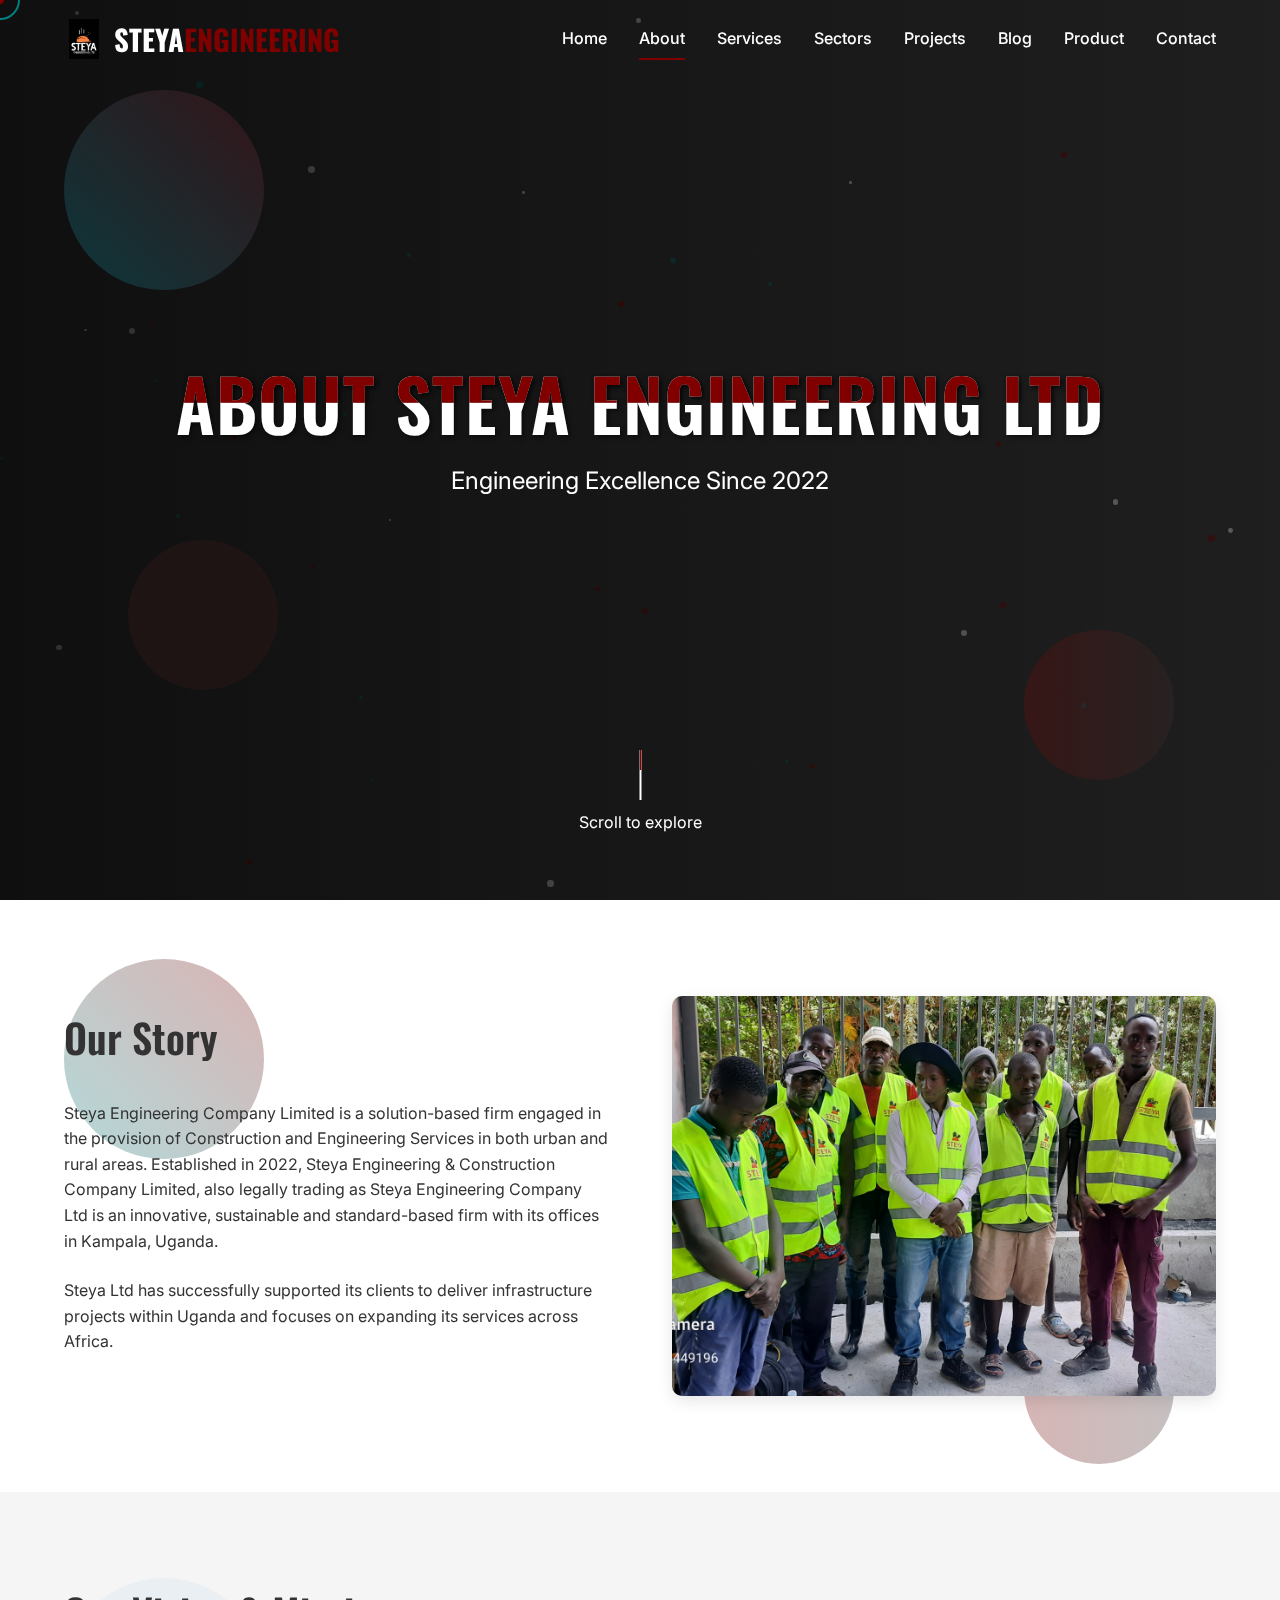
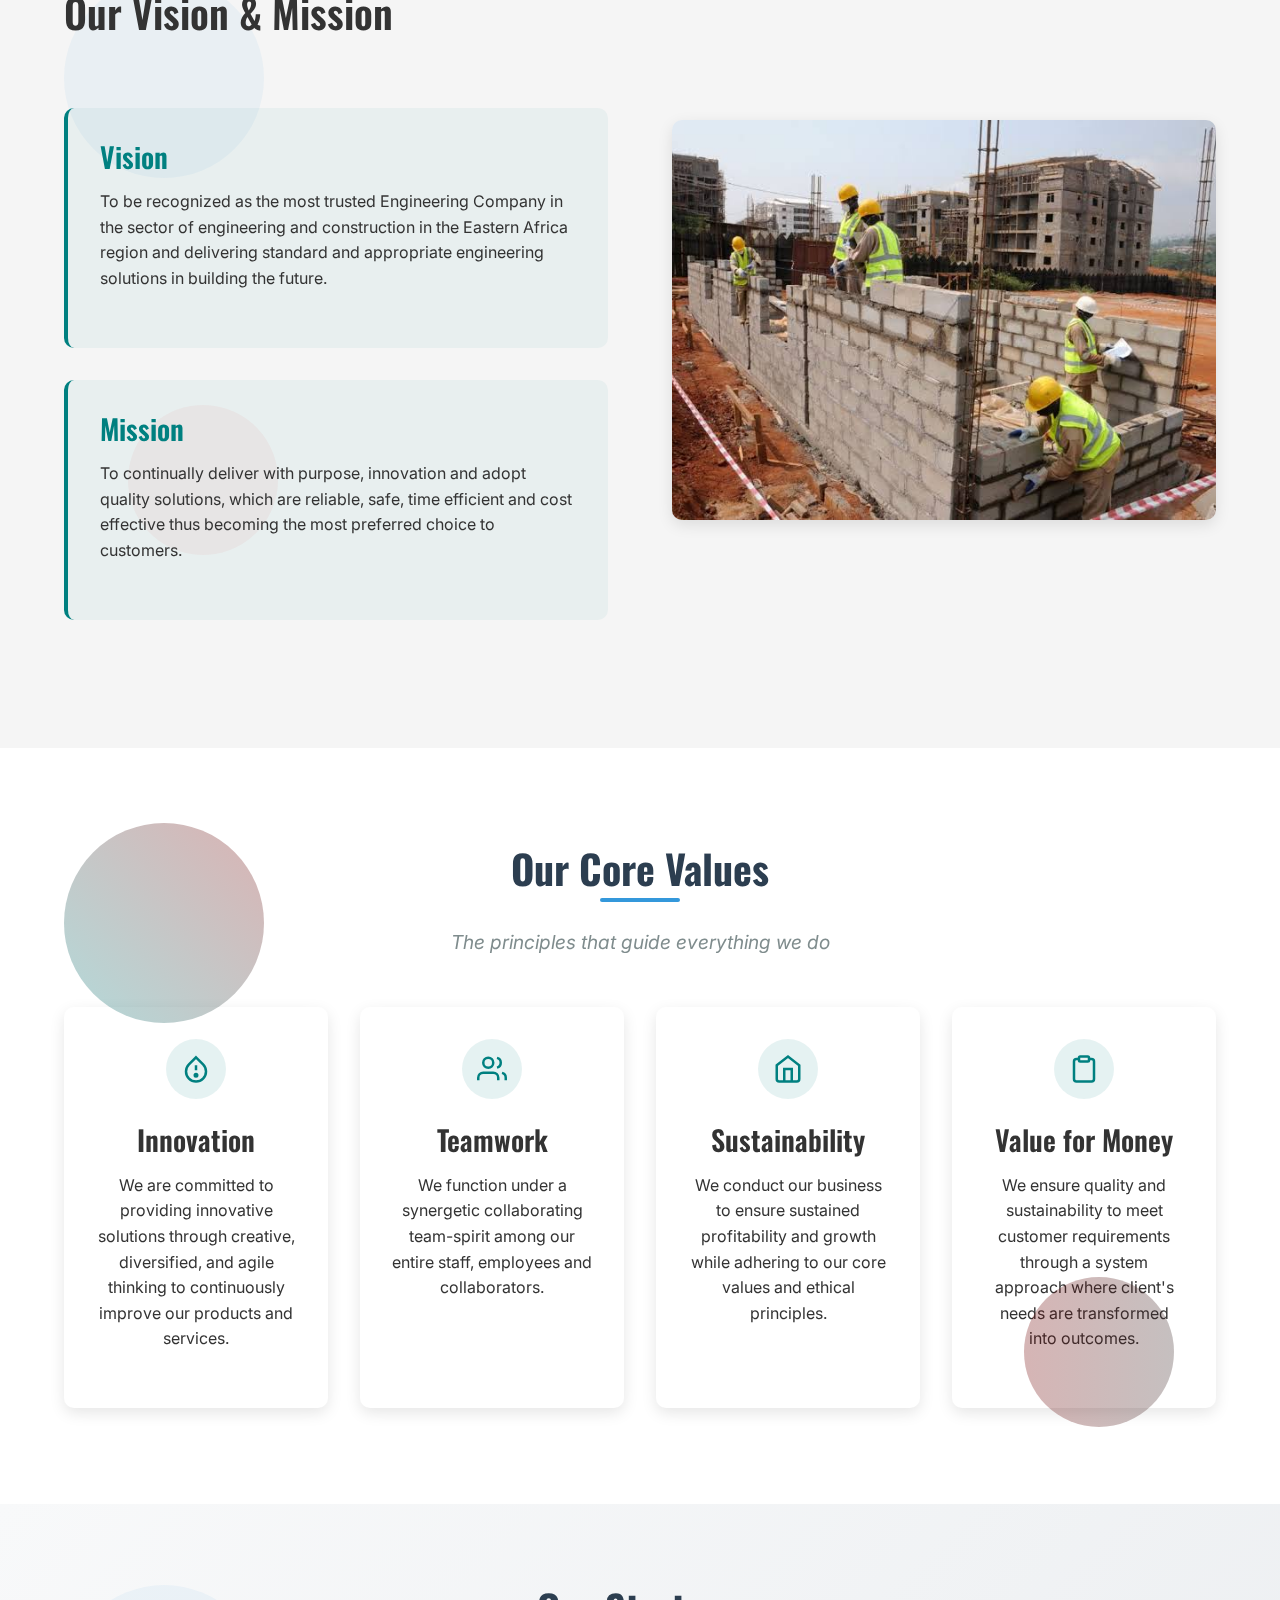
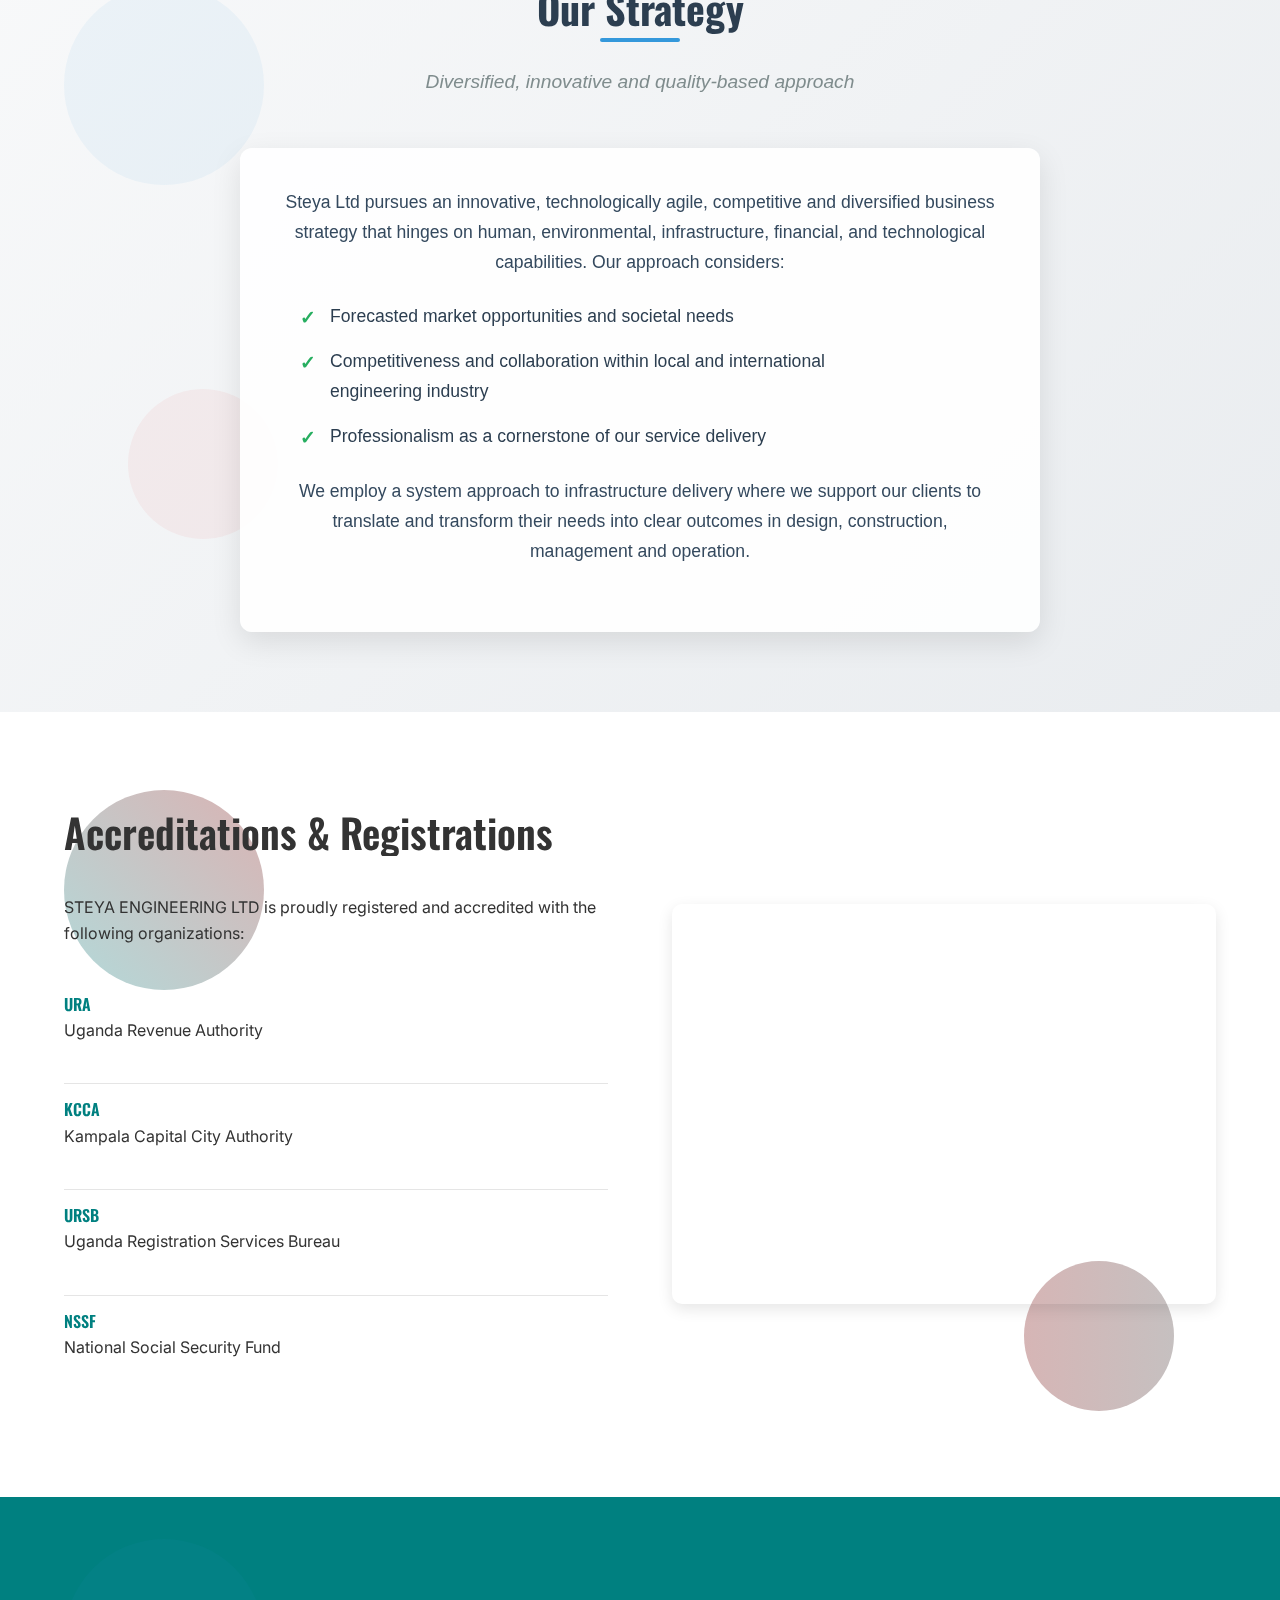
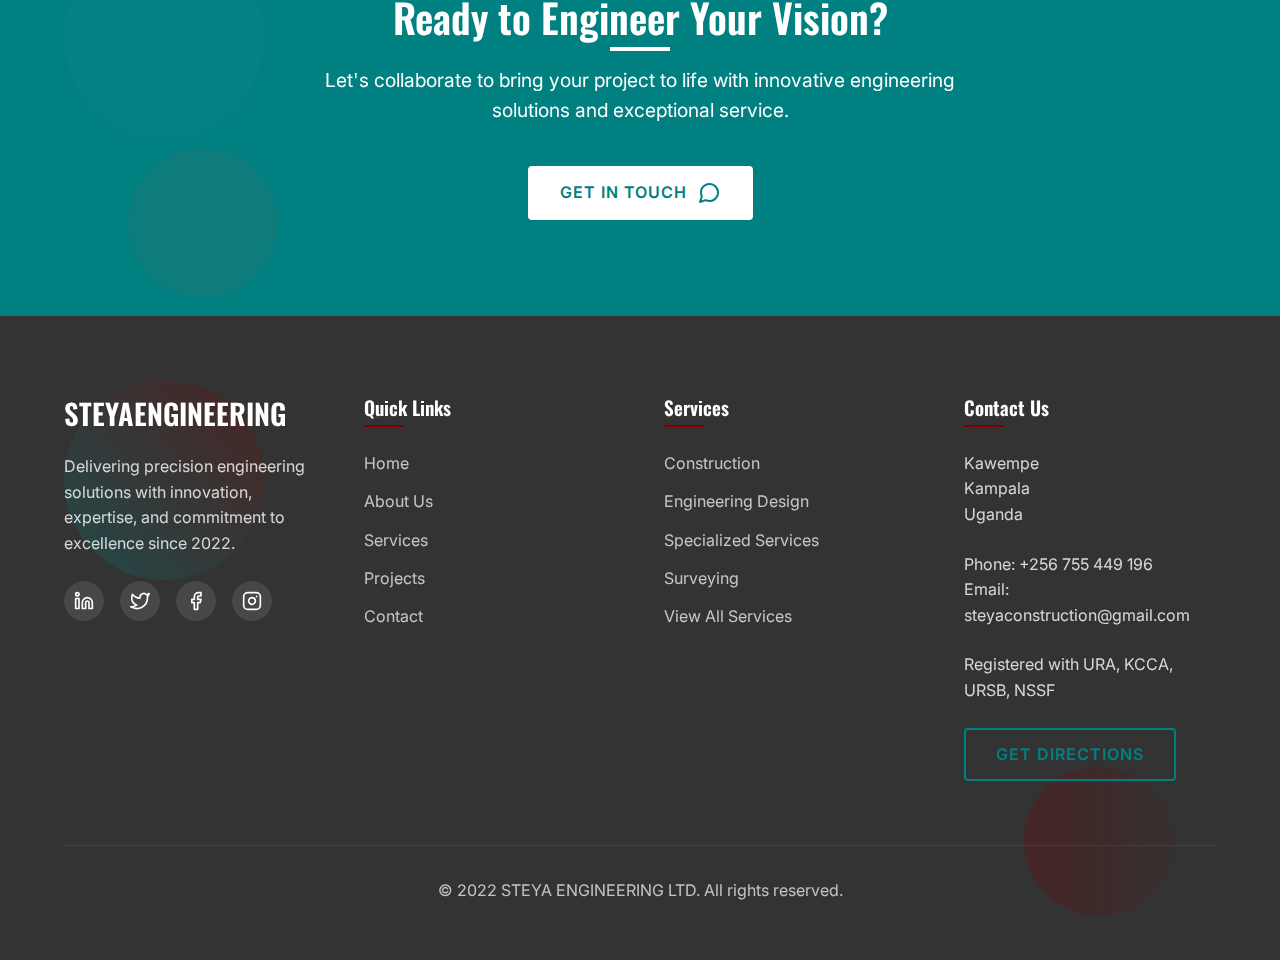
<file: about.html>
<!DOCTYPE html>
<html lang="en">
<head>
    <meta charset="UTF-8">
    <meta name="viewport" content="width=device-width, initial-scale=1.0">
    <title>About Us | STEYA ENGINEERING LTD</title>
    <link rel="stylesheet" href="styles.css">
    <link rel="preconnect" href="https://fonts.googleapis.com">
    <link rel="preconnect" href="https://fonts.gstatic.com" crossorigin>
    <link href="https://fonts.googleapis.com/css2?family=Oswald:wght@400;500;600;700&family=Inter:wght@300;400;500;600&display=swap" rel="stylesheet">
</head>
<body>
    <!-- Custom cursor -->
    <div class="cursor-dot" data-cursor-dot></div>
    <div class="cursor-outline" data-cursor-outline></div>
    
    <!-- Animated background elements -->
    <div class="bg-elements">
        <div class="bg-circle-1"></div>
        <div class="bg-circle-2"></div>
        <div class="bg-rectangle"></div>
    </div>
    
    <!-- Navigation -->
    <nav class="navbar">
        <div class="nav-container">
            <a href="index.html" class="nav-logo">
                <!-- Logo space - add your logo image here -->
                <div class="logo-container">
                    <img src="assets/logo.jpg" alt="STEYA ENGINEERING Logo" class="logo-img">
                </div>
                STEYA<span>ENGINEERING</span>
            </a>
            <div class="nav-menu" id="nav-menu">
                <a href="index.html" class="nav-link">Home</a>
                <a href="about.html" class="nav-link active">About</a>
                <a href="services.html" class="nav-link">Services</a>
                <a href="sectors.html" class="nav-link">Sectors</a>
                <a href="projects.html" class="nav-link">Projects</a>
                <a href="blog.html" class="nav-link">Blog</a>
                <a href="product.html" class="nav-link">Product</a>
                <a href="contact.html" class="nav-link">Contact</a>
            </div>
            <div class="nav-toggle" id="nav-toggle">
                <span class="bar"></span>
                <span class="bar"></span>
                <span class="bar"></span>
            </div>
        </div>
    </nav>

    <!-- About Hero Section -->
    <section class="hero about-hero">
        <div class="particles-container" id="particles-container"></div>
        <div class="animated-bg-shapes">
            <div class="animated-shape shape-1"></div>
            <div class="animated-shape shape-2"></div>
            <div class="animated-shape shape-3"></div>
            <div class="animated-shape shape-4"></div>
        </div>
        <div class="video-overlay"></div>
        <video playsinline autoplay muted loop id="hero-video">
            <source src="assets/hero-videoo.mp4" type="video/mp4">
        </video>
        <div class="hero-content">
            <h1 class="hero-title" data-text="About STEYA ENGINEERING LTD">About STEYA ENGINEERING LTD</h1>
            <p class="hero-subtitle">Engineering Excellence Since 2022</p>
        </div>
        <div class="scroll-indicator">
            <div class="scroll-line"></div>
            <p>Scroll to explore</p>
        </div>
    </section>

    <!-- Company Overview Section -->
    <section class="intro-section">
        <div class="animated-bg-shapes">
            <div class="animated-shape shape-1"></div>
            <div class="animated-shape shape-2"></div>
        </div>
        <div class="container">
            <div class="intro-grid">
                <div class="intro-text">
                    <h2 class="reveal-text">Our Story</h2>
                    <p>Steya Engineering Company Limited is a solution-based firm engaged in the provision of Construction and Engineering Services in both urban and rural areas. Established in 2022, Steya Engineering & Construction Company Limited, also legally trading as Steya Engineering Company Ltd is an innovative, sustainable and standard-based firm with its offices in Kampala, Uganda.</p>
                    <p>Steya Ltd has successfully supported its clients to deliver infrastructure projects within Uganda and focuses on expanding its services across Africa.</p>
                </div>
                <div class="intro-image">
                    <div class="image-frame">
                        <img src="assets/about-1.jpg" alt="STEYA ENGINEERING Team" loading="lazy">
                        <div class="image-overlay">
                            <div class="overlay-content">
                                <h3>Our Team</h3>
                                <p>Professional & Dedicated</p>
                            </div>
                        </div>
                    </div>
                </div>
            </div>
        </div>
    </section>

    <!-- Vision & Mission Section -->
    <section class="services-preview">
        <div class="animated-bg-shapes">
            <div class="animated-shape shape-3"></div>
            <div class="animated-shape shape-4"></div>
        </div>
        <div class="container">
            <div class="intro-grid">
                <div class="intro-text">
                    <h2 class="reveal-text">Our Vision & Mission</h2>
                    <div class="vision-mission-grid">
                        <div class="vm-card">
                            <h3>Vision</h3>
                            <p>To be recognized as the most trusted Engineering Company in the sector of engineering and construction in the Eastern Africa region and delivering standard and appropriate engineering solutions in building the future.</p>
                        </div>
                        <div class="vm-card">
                            <h3>Mission</h3>
                            <p>To continually deliver with purpose, innovation and adopt quality solutions, which are reliable, safe, time efficient and cost effective thus becoming the most preferred choice to customers.</p>
                        </div>
                    </div>
                </div>
                <div class="intro-image">
                    <div class="image-frame">
                        <img src="assets/about-2.jpeg" alt="STEYA ENGINEERING Vision" loading="lazy">
                        <div class="image-overlay">
                            <div class="overlay-content">
                                <h3>Our Commitment</h3>
                                <p>Excellence in Engineering</p>
                            </div>
                        </div>
                    </div>
                </div>
            </div>
        </div>
    </section>

    <!-- Core Values Section -->
    <section class="projects-preview">
        <div class="animated-bg-shapes">
            <div class="animated-shape shape-1"></div>
            <div class="animated-shape shape-2"></div>
        </div>
        <div class="container">
            <div class="section-header">
                <h2>Our Core Values</h2>
                <p>The principles that guide everything we do</p>
            </div>
            <div class="values-grid">
                <div class="value-card">
                    <div class="value-icon">
                        <svg xmlns="http://www.w3.org/2000/svg" viewBox="0 0 24 24" fill="none" stroke="currentColor" stroke-width="2">
                            <path d="M12 2.69l5.66 5.66a8 8 0 1 1-11.31 0z"></path>
                            <circle cx="12" cy="17" r="1"></circle>
                            <path d="M12 9v4"></path>
                        </svg>
                    </div>
                    <h3>Innovation</h3>
                    <p>We are committed to providing innovative solutions through creative, diversified, and agile thinking to continuously improve our products and services.</p>
                </div>
                <div class="value-card">
                    <div class="value-icon">
                        <svg xmlns="http://www.w3.org/2000/svg" viewBox="0 0 24 24" fill="none" stroke="currentColor" stroke-width="2">
                            <path d="M17 21v-2a4 4 0 0 0-4-4H5a4 4 0 0 0-4 4v2"></path>
                            <circle cx="9" cy="7" r="4"></circle>
                            <path d="M23 21v-2a4 4 0 0 0-3-3.87"></path>
                            <path d="M16 3.13a4 4 0 0 1 0 7.75"></path>
                        </svg>
                    </div>
                    <h3>Teamwork</h3>
                    <p>We function under a synergetic collaborating team-spirit among our entire staff, employees and collaborators.</p>
                </div>
                <div class="value-card">
                    <div class="value-icon">
                        <svg xmlns="http://www.w3.org/2000/svg" viewBox="0 0 24 24" fill="none" stroke="currentColor" stroke-width="2">
                            <path d="M3 9l9-7 9 7v11a2 2 0 0 1-2 2H5a2 2 0 0 1-2-2z"></path>
                            <polyline points="9 22 9 12 15 12 15 22"></polyline>
                        </svg>
                    </div>
                    <h3>Sustainability</h3>
                    <p>We conduct our business to ensure sustained profitability and growth while adhering to our core values and ethical principles.</p>
                </div>
                <div class="value-card">
                    <div class="value-icon">
                        <svg xmlns="http://www.w3.org/2000/svg" viewBox="0 0 24 24" fill="none" stroke="currentColor" stroke-width="2">
                            <path d="M16 4h2a2 2 0 0 1 2 2v14a2 2 0 0 1-2 2H6a2 2 0 0 1-2-2V6a2 2 0 0 1 2-2h2"></path>
                            <rect x="8" y="2" width="8" height="4" rx="1" ry="1"></rect>
                        </svg>
                    </div>
                    <h3>Value for Money</h3>
                    <p>We ensure quality and sustainability to meet customer requirements through a system approach where client's needs are transformed into outcomes.</p>
                </div>
            </div>
        </div>
    </section>

    <!-- Our Strategy Section -->
    <section class="cta-section strategy-section">
        <div class="animated-bg-shapes">
            <div class="animated-shape shape-3"></div>
            <div class="animated-shape shape-4"></div>
        </div>
        <div class="container">
            <div class="section-header">
                <h2>Our Strategy</h2>
                <p>Diversified, innovative and quality-based approach</p>
            </div>
            <div class="strategy-content">
                <p>Steya Ltd pursues an innovative, technologically agile, competitive and diversified business strategy that hinges on human, environmental, infrastructure, financial, and technological capabilities. 
                    Our approach considers:</p>
                <ul>
                    <li>Forecasted market opportunities and societal needs</li>
                    <li>Competitiveness and collaboration within local and international engineering industry</li>
                    <li>Professionalism as a cornerstone of our service delivery</li>
                </ul>
                <p>We employ a system approach to infrastructure delivery where we support our clients to translate and transform their needs into clear outcomes in design, construction, management and operation.</p>
            </div>
        </div>
    </section>

    <!-- Accreditation Section -->
    <section class="intro-section">
        <div class="animated-bg-shapes">
            <div class="animated-shape shape-1"></div>
            <div class="animated-shape shape-2"></div>
        </div>
        <div class="container">
            <div class="intro-grid">
                <div class="intro-text">
                    <h2 class="reveal-text">Accreditations & Registrations</h2>
                    <p>STEYA ENGINEERING LTD is proudly registered and accredited with the following organizations:</p>
                    <div class="accreditation-list">
                        <div class="accreditation-item">
                            <h4>URA</h4>
                            <p>Uganda Revenue Authority</p>
                        </div>
                        <div class="accreditation-item">
                            <h4>KCCA</h4>
                            <p>Kampala Capital City Authority</p>
                        </div>
                        <div class="accreditation-item">
                            <h4>URSB</h4>
                            <p>Uganda Registration Services Bureau</p>
                        </div>
                        <div class="accreditation-item">
                            <h4>NSSF</h4>
                            <p>National Social Security Fund</p>
                        </div>
                    </div>
                </div>
                <div class="intro-image">
                    <div class="image-frame">
                        <img src="assets/about-3.jpg" alt="STEYA ENGINEERING Accreditations" loading="lazy">
                        <div class="image-overlay">
                            <div class="overlay-content">
                                <h3>Certified Excellence</h3>
                                <p>Fully Registered & Accredited</p>
                            </div>
                        </div>
                    </div>
                </div>
            </div>
        </div>
    </section>

    <!-- CTA Section -->
    <section class="cta-section">
        <div class="animated-bg-shapes">
            <div class="animated-shape shape-3"></div>
            <div class="animated-shape shape-4"></div>
        </div>
        <div class="container">
            <div class="cta-content">
                <h2>Ready to Engineer Your Vision?</h2>
                <p>Let's collaborate to bring your project to life with innovative engineering solutions and exceptional service.</p>
                <a href="contact.html" class="cta-button magnetic glow-effect">
                    <span>Get in touch</span>
                    <svg width="24" height="24" viewBox="0 0 24 24" fill="none" xmlns="http://www.w3.org/2000/svg">
                        <path d="M21 11.5a8.38 8.38 0 0 1-.9 3.8 8.5 8.5 0 0 1-7.6 4.7 8.38 8.38 0 0 1-3.8-.9L3 21l1.9-5.7a8.38 8.38 0 0 1-.9-3.8 8.5 8.5 0 0 1 4.7-7.6 8.38 8.38 0 0 1 3.8-.9h.5a8.48 8.48 0 0 1 8 8v.5z" stroke="currentColor" stroke-width="2" stroke-linecap="round" stroke-linejoin="round"/>
                    </svg>
                </a>
            </div>
        </div>
    </section>

    <!-- Footer -->
    <footer class="footer">
        <div class="animated-bg-shapes">
            <div class="animated-shape shape-1"></div>
            <div class="animated-shape shape-2"></div>
        </div>
        <div class="container">
            <div class="footer-grid">
                <div class="footer-col">
                    <h3>STEYA<span>ENGINEERING</span></h3>
                    <p>Delivering precision engineering solutions with innovation, expertise, and commitment to excellence since 2022.</p>
                    <div class="social-links">
                        <a href="#" aria-label="LinkedIn">
                            <svg width="20" height="20" viewBox="0 0 24 24" fill="none" xmlns="http://www.w3.org/2000/svg">
                                <path d="M16 8a6 6 0 0 1 6 6v7h-4v-7a2 2 0 0 0-2-2 2 2 0 0 0-2 2v7h-4v-7a6 6 0 0 1 6-6z" stroke="currentColor" stroke-width="2" stroke-linecap="round" stroke-linejoin="round"/>
                                <rect x="2" y="9" width="4" height="12" stroke="currentColor" stroke-width="2" stroke-linecap="round" stroke-linejoin="round"/>
                                <circle cx="4" cy="4" r="2" stroke="currentColor" stroke-width="2" stroke-linecap="round" stroke-linejoin="round"/>
                            </svg>
                        </a>
                        <a href="#" aria-label="Twitter">
                            <svg width="20" height="20" viewBox="0 0 24 24" fill="none" xmlns="http://www.w3.org/2000/svg">
                                <path d="M23 3a10.9 10.9 0 0 1-3.14 1.53 4.48 4.48 0 0 0-7.86 3v1A10.66 10.66 0 0 1 3 4s-4 9 5 13a11.64 11.64 0 0 1-7 2c9 5 20 0 20-11.5a4.5 4.5 0 0 0-.08-.83A7.72 7.72 0 0 0 23 3z" stroke="currentColor" stroke-width="2" stroke-linecap="round" stroke-linejoin="round"/>
                            </svg>
                        </a>
                        <a href="#" aria-label="Facebook">
                            <svg width="20" height="20" viewBox="0 0 24 24" fill="none" xmlns="http://www.w3.org/2000/svg">
                                <path d="M18 2h-3a5 5 0 0 0-5 5v3H7v4h3v8h4v-8h3l1-4h-4V7a1 1 0 0 1 1-1h3z" stroke="currentColor" stroke-width="2" stroke-linecap="round" stroke-linejoin="round"/>
                            </svg>
                        </a>
                        <a href="#" aria-label="Instagram">
                            <svg width="20" height="20" viewBox="0 0 24 24" fill="none" xmlns="http://www.w3.org/2000/svg">
                                <rect x="2" y="2" width="20" height="20" rx="5" ry="5" stroke="currentColor" stroke-width="2" stroke-linecap="round" stroke-linejoin="round"/>
                                <path d="M16 11.37A4 4 0 1 1 12.63 8 4 4 0 0 1 16 11.37z" stroke="currentColor" stroke-width="2" stroke-linecap="round" stroke-linejoin="round"/>
                                <line x1="17.5" y1="6.5" x2="17.51" y2="6.5" stroke="currentColor" stroke-width="2" stroke-linecap="round" stroke-linejoin="round"/>
                            </svg>
                        </a>
                    </div>
                </div>
                <div class="footer-col">
                    <h4>Quick Links</h4>
                    <ul>
                        <li><a href="index.html">Home</a></li>
                        <li><a href="about.html">About Us</a></li>
                        <li><a href="services.html">Services</a></li>
                        <li><a href="projects.html">Projects</a></li>
                        <li><a href="contact.html">Contact</a></li>
                    </ul>
                </div>
                <div class="footer-col">
                    <h4>Services</h4>
                    <ul>
                        <li><a href="services.html#construction">Construction</a></li>
                        <li><a href="services.html#design">Engineering Design</a></li>
                        <li><a href="services.html#specialized">Specialized Services</a></li>
                        <li><a href="services.html#surveying">Surveying</a></li>
                        <li><a href="services.html">View All Services</a></li>
                    </ul>
                </div>
                <div class="footer-col">
                    <h4>Contact Us</h4>
                    <p>Kawempe<br>Kampala<br>Uganda</p>
                    <p>Phone: +256 755 449 196<br>Email: steyaconstruction@gmail.com</p>
                    <p>Registered with URA, KCCA, URSB, NSSF</p>
                    <a href="contact.html" class="outline-button">Get Directions</a>
                </div>
            </div>
            <div class="footer-bottom">
                <p>&copy; 2022 STEYA ENGINEERING LTD. All rights reserved.</p>
            </div>
        </div>
    </footer>

    <script src="script.js"></script>
</body>
</html>
</file>
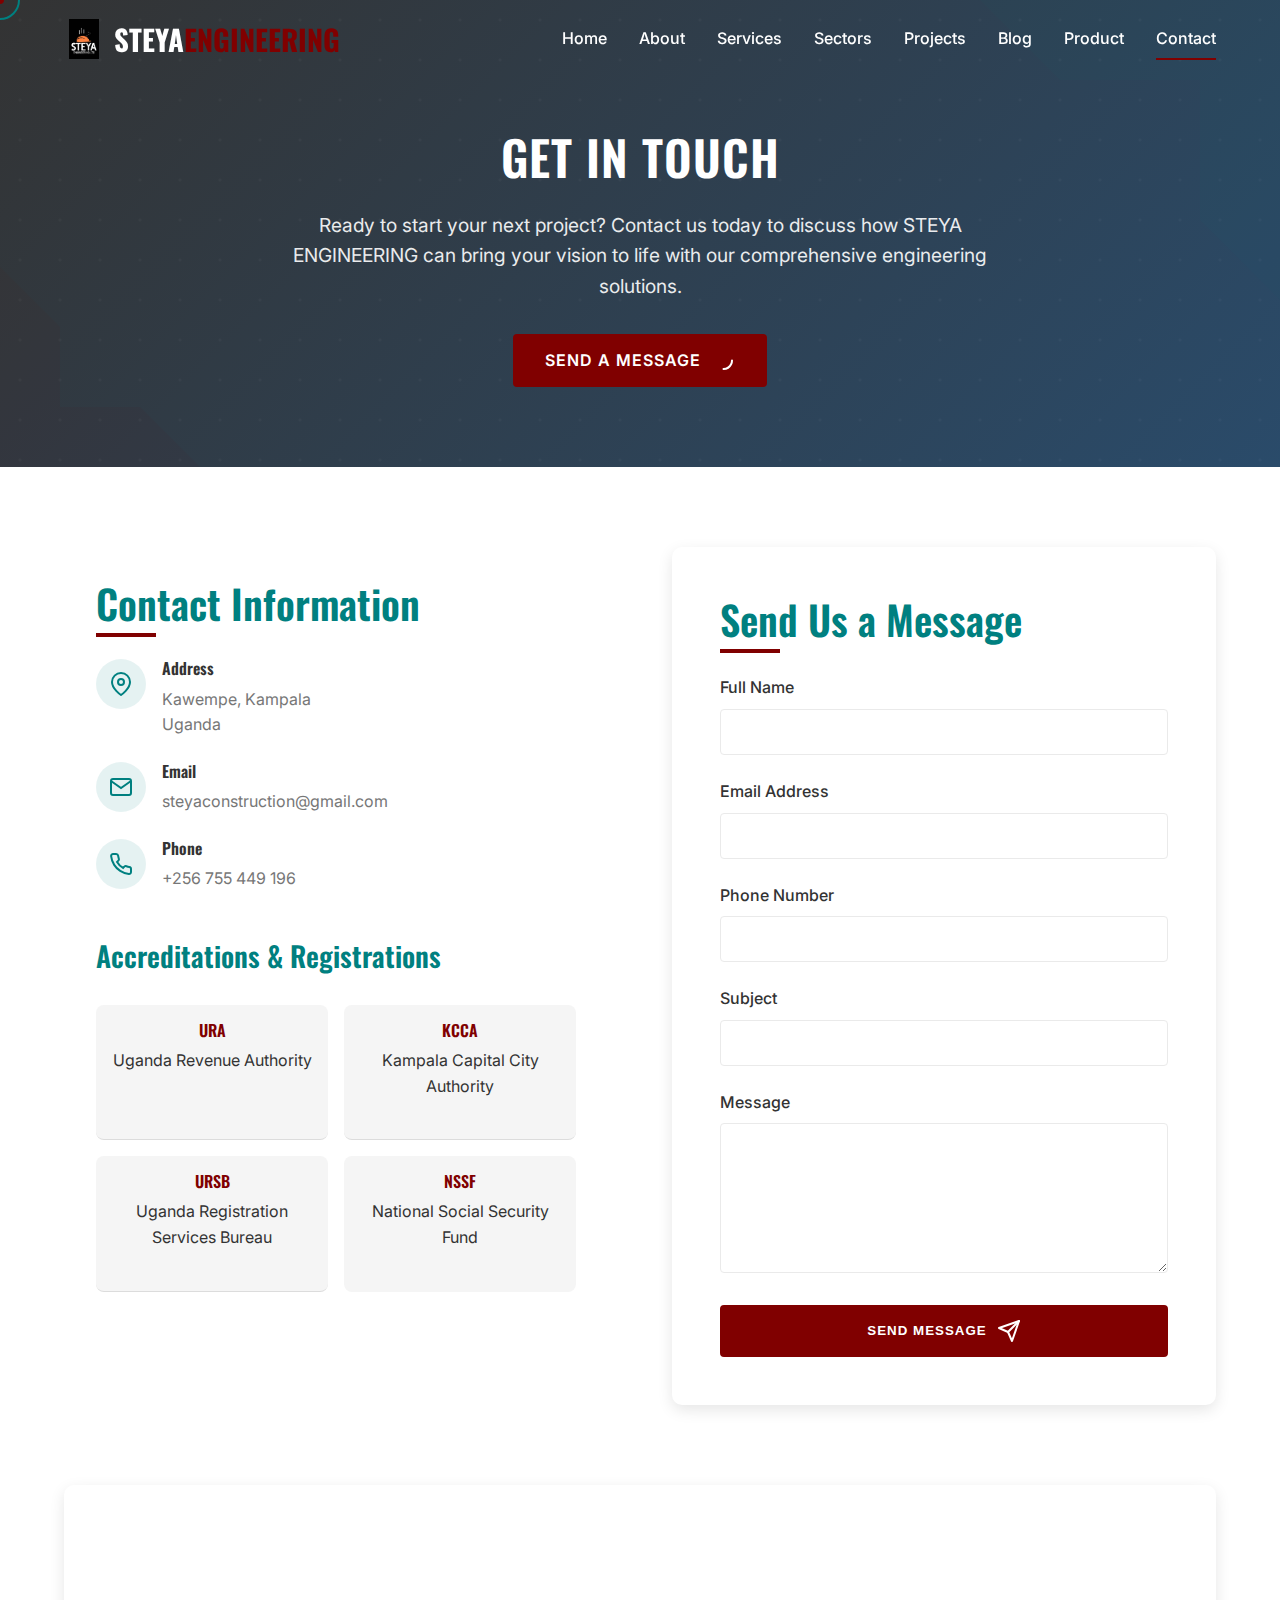
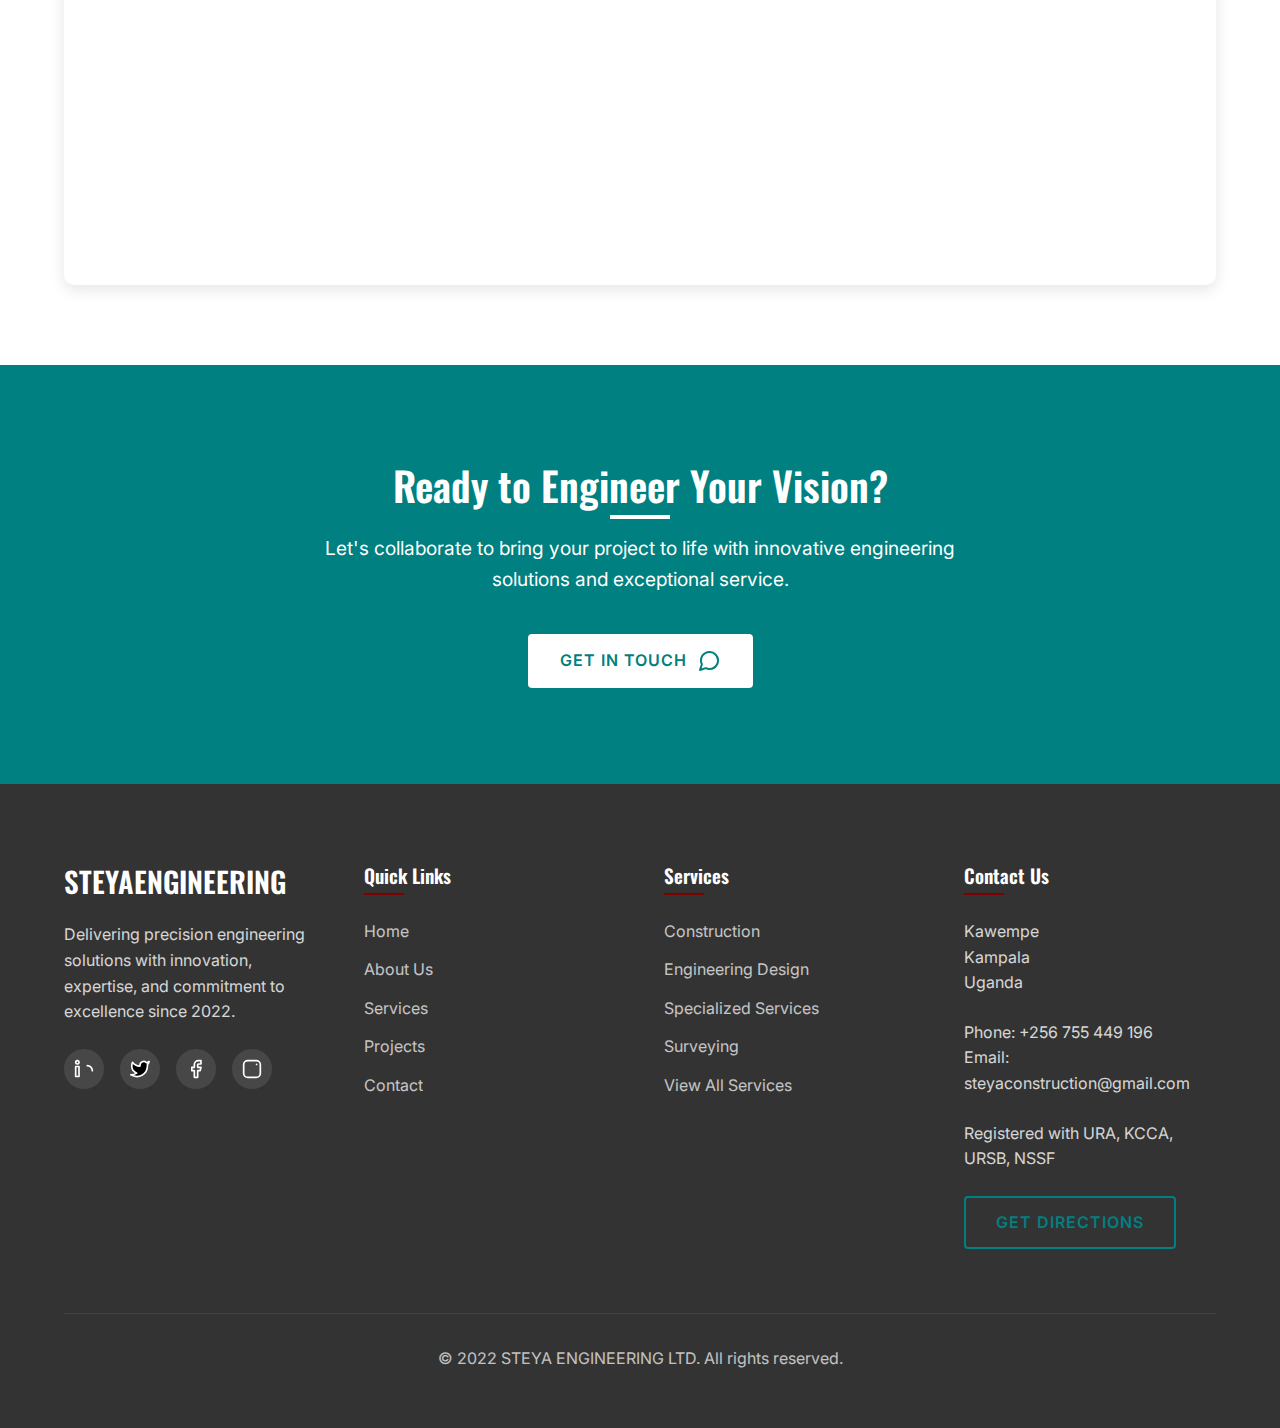
<file: contact.html>
<!DOCTYPE html>
<html lang="en">
<head>
    <meta charset="UTF-8">
    <meta name="viewport" content="width=device-width, initial-scale=1.0">
    <title>Contact Us | STEYA ENGINEERING LTD</title>
    <link rel="stylesheet" href="styles.css">
    <link rel="preconnect" href="https://fonts.googleapis.com">
    <link rel="preconnect" href="https://fonts.gstatic.com" crossorigin>
    <link href="https://fonts.googleapis.com/css2?family=Oswald:wght@400;500;600;700&family=Inter:wght@300;400;500;600&display=swap" rel="stylesheet">
    <style>
        /* Contact-specific styles */
        .contact-hero {
            position: relative;
            padding: 8rem 0 5rem;
            background: linear-gradient(135deg, var(--color-dark) 0%, #2a4b6a 100%);
            color: var(--color-white);
            text-align: center;
            overflow: hidden;
        }
        
        .contact-hero-content {
            position: relative;
            z-index: 3;
            max-width: 800px;
            margin: 0 auto;
            padding: 0 1.5rem;
        }
        
        .contact-hero h1 {
            font-size: 3rem;
            margin-bottom: 1.5rem;
            color: var(--color-white);
        }
        
        .contact-hero p {
            font-size: 1.2rem;
            margin-bottom: 2rem;
            opacity: 0.9;
        }
        
        .contact-pattern {
            position: absolute;
            top: 0;
            left: 0;
            width: 100%;
            height: 100%;
            z-index: 1;
            opacity: 0.03;
            background-image: radial-gradient(var(--color-white) 1px, transparent 2px);
            background-size: 40px 40px;
        }
        
        .contact-grid {
            display: grid;
            grid-template-columns: 1fr 1fr;
            gap: 4rem;
            margin: 5rem 0;
        }
        
        .contact-info {
            padding: 2rem;
        }
        
        .contact-info h2 {
            margin-bottom: 2rem;
            color: var(--color-teal);
        }
        
        .contact-details {
            margin-bottom: 3rem;
        }
        
        .contact-item {
            display: flex;
            align-items: flex-start;
            margin-bottom: 1.5rem;
        }
        
        .contact-icon {
            width: 50px;
            height: 50px;
            background-color: rgba(0, 128, 128, 0.1);
            border-radius: 50%;
            display: flex;
            align-items: center;
            justify-content: center;
            margin-right: 1rem;
            color: var(--color-teal);
        }
        
        .contact-icon svg {
            width: 24px;
            height: 24px;
        }
        
        .contact-text h4 {
            margin-bottom: 0.5rem;
            color: var(--color-dark);
        }
        
        .contact-text p {
            margin-bottom: 0;
            color: var(--color-gray);
        }
        
        .accreditations {
            margin-top: 3rem;
        }
        
        .accreditations h3 {
            margin-bottom: 1.5rem;
            color: var(--color-teal);
        }
        
        .accreditation-list {
            display: grid;
            grid-template-columns: repeat(2, 1fr);
            gap: 1rem;
        }
        
        .accreditation-item {
            background-color: var(--color-light);
            padding: 1rem;
            border-radius: 8px;
            text-align: center;
        }
        
        .accreditation-item h4 {
            color: var(--color-maroon);
            margin-bottom: 0.5rem;
        }
        
        .contact-form-container {
            background-color: var(--color-white);
            padding: 3rem;
            border-radius: 10px;
            box-shadow: var(--shadow);
        }
        
        .contact-form-container h2 {
            margin-bottom: 2rem;
            color: var(--color-teal);
        }
        
        .form-group {
            margin-bottom: 1.5rem;
        }
        
        .form-group label {
            display: block;
            margin-bottom: 0.5rem;
            font-weight: 500;
            color: var(--color-dark);
        }
        
        .form-control {
            width: 100%;
            padding: 12px 15px;
            border: 1px solid var(--color-light-gray);
            border-radius: 4px;
            font-family: var(--font-body);
            font-size: 1rem;
            transition: var(--transition);
        }
        
        .form-control:focus {
            outline: none;
            border-color: var(--color-teal);
            box-shadow: 0 0 0 3px rgba(0, 128, 128, 0.1);
        }
        
        textarea.form-control {
            min-height: 150px;
            resize: vertical;
        }
        
        .map-container {
            height: 400px;
            border-radius: 10px;
            overflow: hidden;
            margin: 5rem 0;
            box-shadow: var(--shadow);
        }
        
        .map-container iframe {
            width: 100%;
            height: 100%;
            border: none;
        }
        
        /* Simplified background elements */
        .simplified-bg-element {
            position: absolute;
            z-index: 0;
            opacity: 0.03;
            pointer-events: none;
        }
        
        .bg-corner-1 {
            top: 0;
            right: 0;
            width: 300px;
            height: 300px;
            border-left: 80px solid transparent;
            border-bottom: 80px solid transparent;
            border-top: 80px solid var(--color-teal);
            border-right: 80px solid var(--color-teal);
        }
        
        .bg-corner-2 {
            bottom: 0;
            left: 0;
            width: 200px;
            height: 200px;
            border-left: 60px solid var(--color-maroon);
            border-bottom: 60px solid var(--color-maroon);
            border-top: 60px solid transparent;
            border-right: 60px solid transparent;
        }
        
        /* Responsive adjustments */
        @media (max-width: 992px) {
            .contact-grid {
                grid-template-columns: 1fr;
                gap: 3rem;
            }
            
            .contact-hero h1 {
                font-size: 2.5rem;
            }
            
            .accreditation-list {
                grid-template-columns: 1fr;
            }
        }
        
        @media (max-width: 768px) {
            .contact-form-container {
                padding: 2rem;
            }
            
            .contact-hero {
                padding: 6rem 0 4rem;
            }
            
            .contact-hero h1 {
                font-size: 2.2rem;
            }
        }
        
        @media (max-width: 576px) {
            .contact-form-container {
                padding: 1.5rem;
            }
            
            .contact-hero {
                padding: 5rem 0 3rem;
            }
            
            .contact-hero h1 {
                font-size: 2rem;
            }
            
            .contact-hero p {
                font-size: 1rem;
            }
        }
    </style>
</head>
<body>
    <!-- Custom cursor -->
    <div class="cursor-dot" data-cursor-dot></div>
    <div class="cursor-outline" data-cursor-outline></div>
    
    <!-- Navigation -->
    <nav class="navbar">
        <div class="nav-container">
            <a href="index.html" class="nav-logo">
                <div class="logo-container">
                    <img src="assets/logo.jpg" alt="STEYA ENGINEERING Logo" class="logo-img">
                </div>
                STEYA<span>ENGINEERING</span>
            </a>
            <div class="nav-menu" id="nav-menu">
                <a href="index.html" class="nav-link">Home</a>
                <a href="about.html" class="nav-link">About</a>
                <a href="services.html" class="nav-link">Services</a>
                <a href="sectors.html" class="nav-link">Sectors</a>
                <a href="projects.html" class="nav-link">Projects</a>
                <a href="blog.html" class="nav-link">Blog</a>
                <a href="product.html" class="nav-link">Product</a>
                <a href="contact.html" class="nav-link active">Contact</a>
            </div>
            <div class="nav-toggle" id="nav-toggle">
                <span class="bar"></span>
                <span class="bar"></span>
                <span class="bar"></span>
            </div>
        </div>
    </nav>

    <!-- Contact Hero Section -->
    <section class="contact-hero">
        <div class="contact-pattern"></div>
        <div class="simplified-bg-element bg-corner-1"></div>
        <div class="simplified-bg-element bg-corner-2"></div>
        
        <div class="container">
            <div class="contact-hero-content">
                <h1>Get In Touch</h1>
                <p>Ready to start your next project? Contact us today to discuss how STEYA ENGINEERING can bring your vision to life with our comprehensive engineering solutions.</p>
                <a href="#contact-form" class="cta-button magnetic">
                    <span>Send a Message</span>
                    <svg width="24" height="24" viewBox="0 0 24 24" fill="none" xmlns="http://www.w3.org/2000/svg">
                        <path d="M21 11.5a8.38 8.38 0 0 1-.9 3.8 8.5 8.5 0 0 1-7.6 4.7 8.38 8.38 极 0 0 1-3.8-.9L3 21l1.9-5.7a8.38 8.38 0 0 1-.9-3.8 8.5 8.5 0 0 1 4.7-7.6 8.38 8.38 0 0 1 3.8-.9h.5a8.48 8.48 0 0 1 8 8v.5z" stroke="currentColor" stroke-width="2" stroke-linecap="round" stroke-linejoin="round"/>
                    </svg>
                </a>
            </div>
        </div>
    </section>

    <!-- Contact Section -->
    <section class="contact-section">
        <div class="container">
            <div class="contact-grid">
                <div class="contact-info">
                    <h2>Contact Information</h2>
                    
                    <div class="contact-details">
                        <div class="contact-item">
                            <div class="contact-icon">
                                <svg xmlns="http://www.w3.org/2000/svg" viewBox="0 0 24 24" fill="none" stroke="currentColor" stroke-width="2">
                                    <path d="M21 10c0 7-9 13-9 13s-9-6-9-13a9 9 0 0 1 18 0z"></path>
                                    <circle cx="12" cy="10" r="3"></circle>
                                </svg>
                            </div>
                            <div class="contact-text">
                                <h4>Address</h4>
                                <p>Kawempe, Kampala<br>Uganda</p>
                            </div>
                        </div>
                        
                        <div class="contact-item">
                            <div class="contact-icon">
                                <svg xmlns="http://www.w3.org/2000/svg" viewBox="0 0 24 24" fill="none" stroke="currentColor" stroke-width="2">
                                    <path d="M4 4h16c1.1 0 2 .9 2 2v12c0 1.1-.9 2-2 2H4c-1.1 0-2-.9-2-2V6c0-1.1.9-2 2-2z"></path>
                                    <polyline points="22,6 12,13 2,6"></polyline>
                                </svg>
                            </div>
                            <div class="contact-text">
                                <h4>Email</h4>
                                <p>steyaconstruction@gmail.com</p>
                            </div>
                        </div>
                        
                        <div class="contact-item">
                            <div class="contact-icon">
                                <svg xmlns="http://www.w3.org/2000/svg" viewBox="0 0 24 24" fill="none" stroke="currentColor" stroke-width="2">
                                    <path d="M22 16.92v3a2 2 0 0 1-2.18 2 19.79 19.79 0 0 1-8.63-3.07 19.5 19.5 0 0 1-6-6 19.79 19.79 0 0 1-3.07-8.67A2 2 0 0 1 4.11 2h3a2 2 0 0 1 2 1.72 12.84 12.84 0 0 0 .7 2.81 2 2 0 0 1-.45 2.11L8.09 9.91a16 16 0 0 0 6 6l1.27-1.27a2 2 0 0 1 2.11-.45 12.84 12.84 0 0 0 2.81.7A2 2 0 0 1 22 16.92z"></path>
                                </svg>
                            </div>
                            <div class="contact-text">
                                <h4>Phone</h4>
                                <p>+256 755 449 196</p>
                            </div>
                        </div>
                    </div>
                    
                    <div class="accreditations">
                        <h3>Accreditations & Registrations</h3>
                        <div class="accreditation-list">
                            <div class="accreditation-item">
                                <h4>URA</h4>
                                <p>Uganda Revenue Authority</p>
                            </div>
                            <div class="accreditation-item">
                                <h4>KCCA</h4>
                                <p>Kampala Capital City Authority</p>
                            </div>
                            <div class="accreditation-item">
                                <h4>URSB</h4>
                                <p>Uganda Registration Services Bureau</p>
                            </div>
                            <div class="accreditation-item">
                                <h4>NSSF</h4>
                                <p>National Social Security Fund</p>
                            </div>
                        </div>
                    </div>
                </div>
                
                <div class="contact-form-container" id="contact-form">
                    <h2>Send Us a Message</h2>
                    <form id="contactForm" class="contact-form">
                        <div class="form-group">
                            <label for="name">Full Name</label>
                            <input type="text" id="name" name="name" class="form-control" required>
                        </div>
                        
                        <div class="form-group">
                            <label for="email">Email Address</label>
                            <input type="email" id="email" name="email" class="form-control" required>
                        </div>
                        
                        <div class="form-group">
                            <label for="phone">Phone Number</label>
                            <input type="tel" id="phone" name="phone" class="form-control">
                        </div>
                        
                        <div class="form-group">
                            <label for="subject">Subject</label>
                            <input type="text" id="subject" name="subject" class="form-control" required>
                        </div>
                        
                        <div class="form-group">
                            <label for="message">Message</label>
                            <textarea id="message" name="message" class="form-control" required></textarea>
                        </div>
                        
                        <button type="submit" class="cta-button magnetic" style="width: 100%; justify-content: center;">
                            <span>Send Message</span>
                            <svg width="24" height="24" viewBox="0 0 24 24" fill="none" xmlns="http://www.w3.org/2000/svg">
                                <path d="M22 2L11 13" stroke="currentColor" stroke-width="2" stroke-linecap="round" stroke-linejoin="round"/>
                                <path d="M22 2L15 22L11 13L2 9L22 2Z" stroke="currentColor" stroke-width="2" stroke-linecap="round" stroke-linejoin="round"/>
                            </svg>
                        </button>
                    </form>
                </div>
            </div>
            
            <!-- Map Section -->
            <div class="map-container">
                <iframe src="https://www.google.com/maps/embed?pb=!1m18!1m12!1m3!1d63835.53632102951!2d32.5287395!3d0.3878405!2m3!1f0!2f0!3f0!3m2!1i1024!2i768!4f13.1!3m3!1m2!1s0x177dbc0ab4a91e1f%3A0xa9f286c8ad4ac165!2sKawempe%2C%20Kampala%2C%20Uganda!5e0!3m2!1sen!2sus!4v1651234567890!5m2!1sen!2sus" allowfullscreen="" loading="lazy"></iframe>
            </div>
        </div>
    </section>

    <!-- CTA Section -->
    <section class="cta-section">
        <div class="container">
            <div class="cta-content">
                <h2>Ready to Engineer Your Vision?</h2>
                <p>Let's collaborate to bring your project to life with innovative engineering solutions and exceptional service.</p>
                <a href="contact.html" class="cta-button magnetic">
                    <span>Get in touch</span>
                    <svg width="24" height="24" viewBox="0 0 24 24" fill="none" xmlns="http://www.w3.org/2000/svg">
                        <path d="M21 11.5a8.38 8.38 0 0 1-.9 3.8 8.5 8.5 0 0 1-7.6 4.7 8.38 8.38 0 0 1-3.8-.9L3 21l1.9-5.7a8.38 8.38 0 0 1-.9-3.8 8.5 8.5 0 0 1 4.7-7.6 8.38 8.38 0 0 1 3.8-.9h.5a8.48 8.48 0 0 1 8 8v.5z" stroke="currentColor" stroke-width="2" stroke-linecap="round" stroke-linejoin="round"/>
                    </svg>
                </a>
            </div>
        </div>
    </section>

    <!-- Footer -->
    <footer class="footer">
        <div class="container">
            <div class="footer-grid">
                <div class="footer-col">
                    <h3>STEYA<span>ENGINEERING</span></h3>
                    <p>Delivering precision engineering solutions with innovation, expertise, and commitment to excellence since 2022.</p>
                    <div class="social-links">
                        <a href="#" aria-label="LinkedIn">
                            <svg width="20" height="20" viewBox="0 0 24 24" fill="none" xmlns="http://www.w3.org/2000/svg">
                                <path d="M16 8a6 6 0 0 1 6 6极7h-4v-7a2 2 0 0 0-2-2 2 2 0 0 0-2 2v7h-4v-7a6 6 0 0 1 6-6z" stroke="currentColor" stroke-width="2" stroke-linecap="round" stroke-linejoin="round"/>
                                <rect x="2" y="9" width="4" height="12" stroke="currentColor" stroke-width="2" stroke-linecap="round" stroke-linejoin="round"/>
                                <circle cx="4" cy="4" r="2" stroke="currentColor" stroke-width="2" stroke-linecap="round" stroke-linejoin="round"/>
                            </svg>
                        </a>
                        <a href="#" aria-label="Twitter">
                            <svg width="20" height="20" viewBox="0 0 24 24" fill极="none" xmlns="http://www.w3.org/2000/svg">
                                <path d="M23 3a10.9 10.9 0 0 1-3.14 1.53 4.48 4.48 0 0 0-7.86 3v1A10.66 10.66 0 0 1 3 4s-4 9 5 13a11.64 11.64 0 0 1-7 2c9 5 20 0 20-11.5a4.5 4.5 0 0 0-.08-.83A7.72 7.72 0 0 0 23 3z" stroke="currentColor" stroke-width="2" stroke-linecap="round" stroke-linejoin="round"/>
                            </svg>
                        </a>
                        <a href="#" aria-label="Facebook">
                            <svg width="20" height="20" viewBox="0 0 24 24" fill="none" xmlns="http://www.w3.org/2000/svg">
                                <path d="M18 2h-3a5 5 0 0 0-5 5v3H7v4h3v8h4v-8h3l1-4h-4V7a1 1 0 0 1 1-1h3z" stroke="currentColor" stroke-width="2" stroke-linecap="round" stroke-linejoin="round"/>
                            </svg>
                        </a>
                        <a href="#" aria-label="Instagram">
                            <svg width="20" height="20" viewBox="0 0 24 24" fill="none" xmlns="http://www.w3.org/2000/svg">
                                <rect x="2" y="2" width="20" height="20" rx="5" ry="5" stroke="currentColor" stroke-width="2" stroke-linecap="round" stroke-linejoin="round"/>
                                <path d="M16 11.37A4 4 0 1 极 12.63 8 4 4 0 0 1 16 11.37z" stroke="currentColor" stroke-width="2" stroke-linecap="round" stroke-linejoin="round"/>
                                <line x1="17.5" y1="6.5" x2="17.51" y2="6.5" stroke="currentColor" stroke-width="2" stroke-linecap="round" stroke-linejoin="round"/>
                            </svg>
                        </a>
                    </div>
                </div>
                <div class="footer-col">
                    <h4>Quick Links</h4>
                    <ul>
                        <li><a href="index.html">Home</a></li>
                        <li><a href="about.html">About Us</a></li>
                        <li><a href="services.html">Services</a></li>
                        <li><a href="projects.html">Projects</a></li>
                        <li><a href="contact.html">Contact</a></li>
                    </ul>
                </div>
                <div class="footer-col">
                    <h4>Services</h4>
                    <ul>
                        <li><a href="services.html#construction">Construction</a></li>
                        <li><a href="services.html#design">Engineering Design</a></li>
                        <li><a href="services.html#specialized">Specialized Services</a></li>
                        <li><a href="services.html#surveying">Surveying</a></li>
                        <li><a href="services.html">View All Services</a></li>
                    </ul>
                </div>
                <div class="footer-col">
                    <h4>Contact Us</h4>
                    <p>Kawempe<br>Kampala<br>Uganda</p>
                    <p>Phone: +256 755 449 196<br>Email: steyaconstruction@gmail.com</p>
                    <p>Registered with URA, KCCA, URSB, NSSF</p>
                    <a href="contact.html" class="outline-button">Get Directions</a>
                </div>
            </div>
            <div class="footer-bottom">
                <p>&copy; 2022 STEYA ENGINEERING LTD. All rights reserved.</p>
            </div>
        </div>
    </footer>

    <script src="script.js"></script>
    <script>
        // Contact form handling
        document.addEventListener('DOMContentLoaded', function() {
            const contactForm = document.getElementById('contactForm');
            
            if (contactForm) {
                contactForm.addEventListener('submit', function(e) {
                    e.preventDefault();
                    
                    // Simple form validation
                    const name = document.getElementById('name').value;
                    const email = document.getElementById('email').value;
                    const subject = document.getElementById('subject').value;
                    const message = document.getElementById('message').value;
                    
                    if (!name || !email || !subject || !message) {
                        alert('Please fill in all required fields.');
                        return;
                    }
                    
                    // Email validation
                    const emailPattern = /^[^\s@]+@[^\s@]+\.[^\s@]+$/;
                    if (!emailPattern.test(email)) {
                        alert('Please enter a valid email address.');
                        return;
                    }
                    
                    // In a real implementation, you would send the form data to a server here
                    // For now, we'll just show a success message
                    alert('Thank you for your message! We will get back to you soon.');
                    contactForm.reset();
                });
            }
        });
    </script>
</body>
</html>
</file>
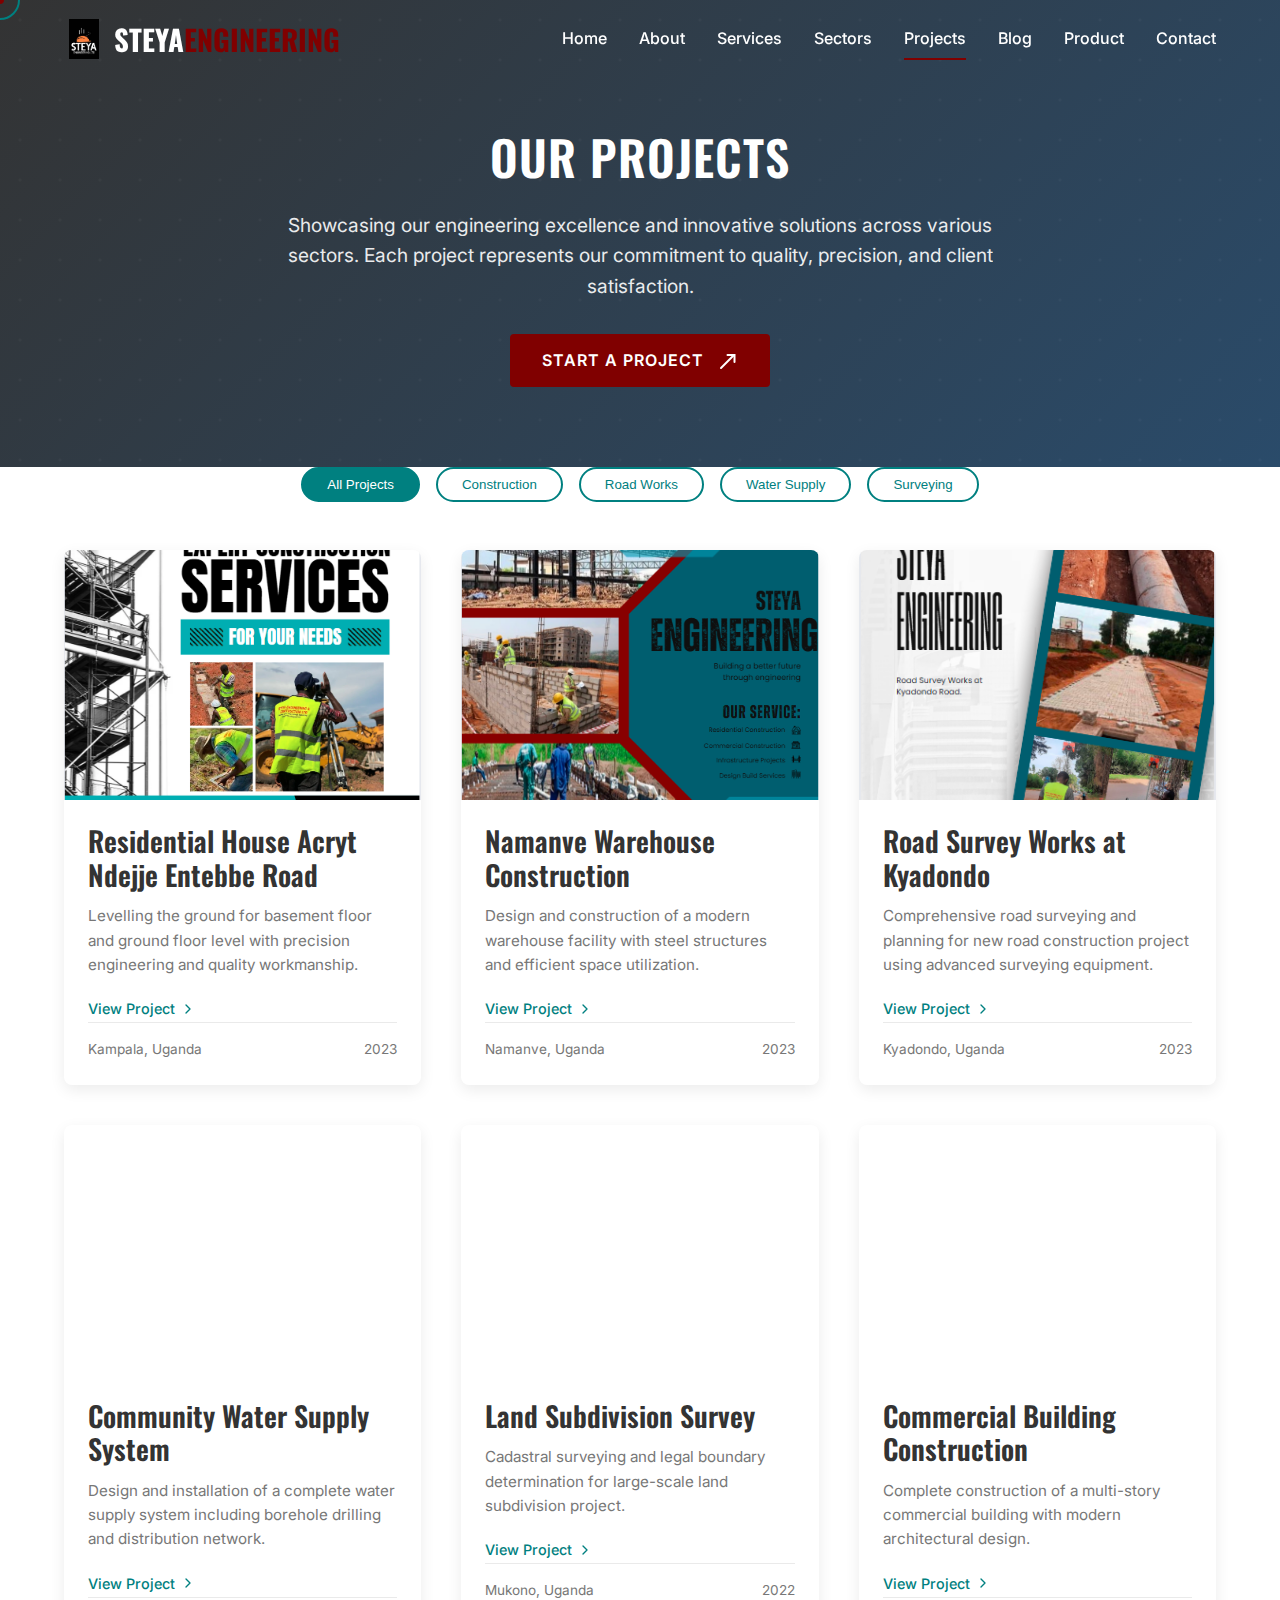
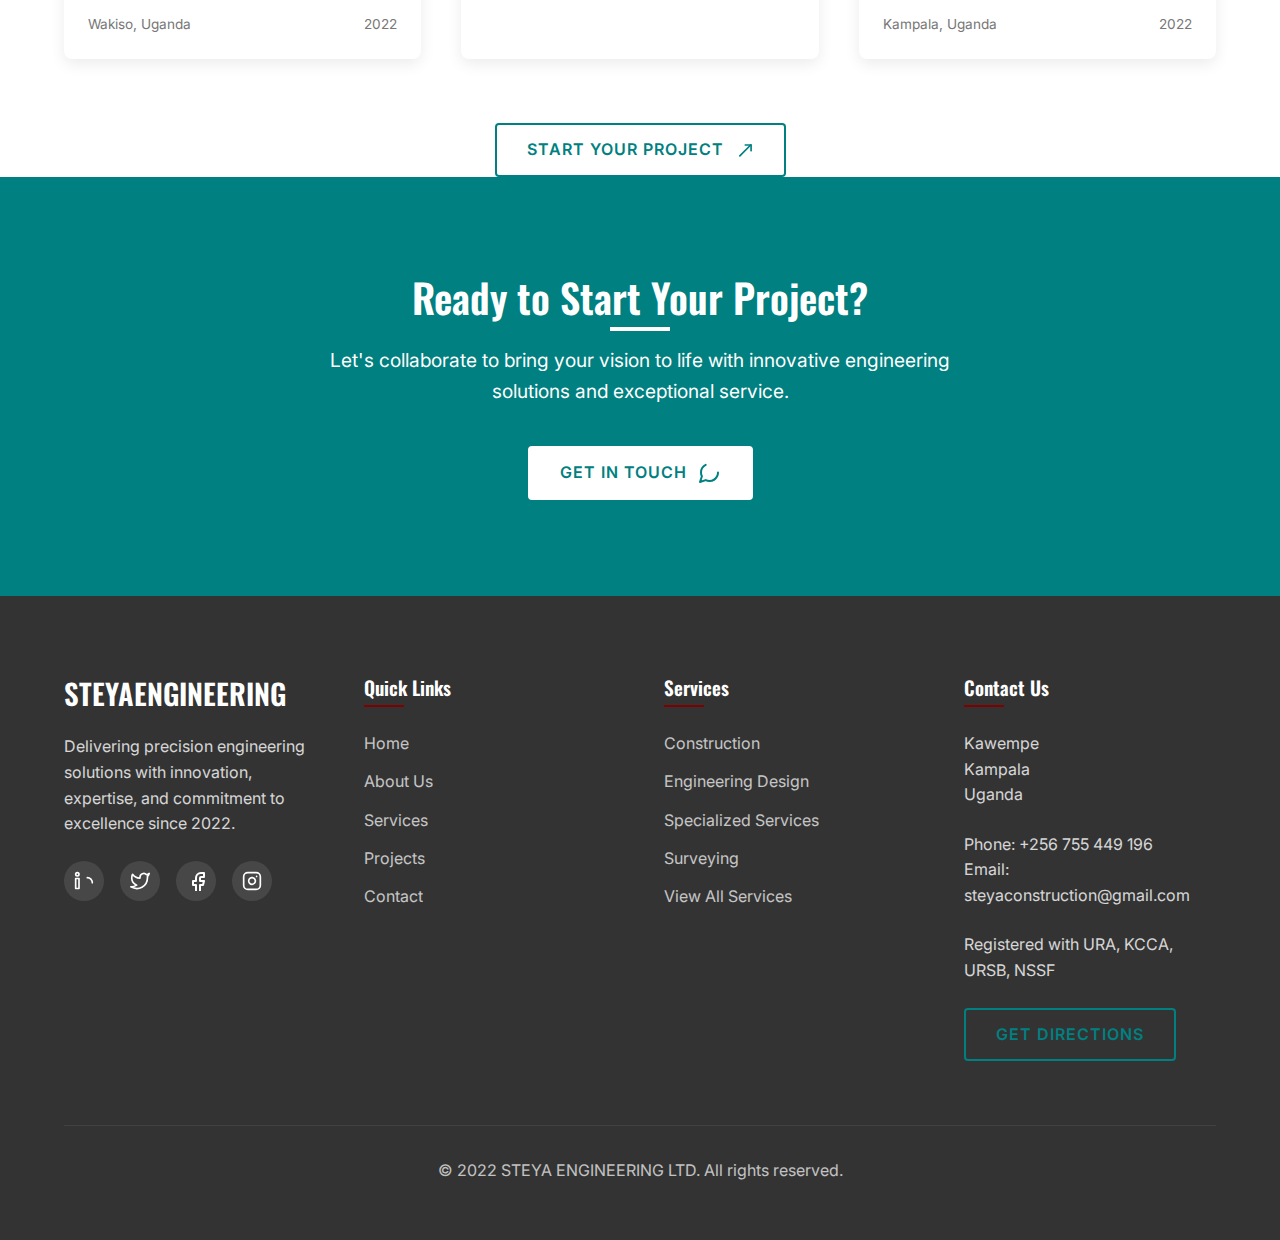
<file: projects.html>
<!DOCTYPE html>
<html lang="en">
<head>
    <meta charset="UTF-8">
    <meta name="viewport" content="width=device-width, initial-scale=1.0">
    <title>Our Projects | STEYA ENGINEERING LTD</title>
    <link rel="stylesheet" href="styles.css">
    <link rel="preconnect" href="https://fonts.googleapis.com">
    <link rel="preconnect" href="https://fonts.gstatic.com" crossorigin>
    <link href="https://fonts.googleapis.com/css2?family=Oswald:wght@400;500;600;700&family=Inter:wght@300;400;500;600&display=swap" rel="stylesheet">
    <style>
        /* Projects-specific styles */
        .projects-hero {
            position: relative;
            padding: 8rem 0 5rem;
            background: linear-gradient(135deg, var(--color-dark) 0%, #2a4b6a 100%);
            color: var(--color-white);
            text-align: center;
            overflow: hidden;
        }
        
        .projects-hero-content {
            position: relative;
            z-index: 3;
            max-width: 800px;
            margin: 0 auto;
            padding: 0 1.5rem;
        }
        
        .projects-hero h1 {
            font-size: 3rem;
            margin-bottom: 1.5rem;
            color: var(--color-white);
        }
        
        .projects-hero p {
            font-size: 1.2rem;
            margin-bottom: 2rem;
            opacity: 0.9;
        }
        
        .projects-pattern {
            position: absolute;
            top: 0;
            left: 0;
            width: 100%;
            height: 100%;
            z-index: 1;
            opacity: 0.03;
            background-image: radial-gradient(var(--color-white) 1px, transparent 2px);
            background-size: 40px 40px;
        }
        
        /* Projects Filter */
        .projects-filter {
            display: flex;
            justify-content: center;
            flex-wrap: wrap;
            gap: 1rem;
            margin-bottom: 3rem;
        }
        
        .filter-btn {
            padding: 0.5rem 1.5rem;
            background: transparent;
            border: 2px solid var(--color-teal);
            color: var(--color-teal);
            border-radius: 30px;
            font-weight: 500;
            cursor: pointer;
            transition: var(--transition);
        }
        
        .filter-btn:hover, .filter-btn.active {
            background: var(--color-teal);
            color: var(--color-white);
        }
        
        /* Projects Grid */
        .projects-grid {
            display: grid;
            grid-template-columns: repeat(auto-fill, minmax(350px, 1fr));
            gap: 2.5rem;
            margin-bottom: 4rem;
        }
        
        .project-card {
            background: var(--color-white);
            border-radius: 8px;
            overflow: hidden;
            box-shadow: 0 5px 15px rgba(0, 0, 0, 0.08);
            transition: var(--transition);
        }
        
        .project-card:hover {
            transform: translateY(-10px);
            box-shadow: 0 15px 30px rgba(0, 0, 0, 0.15);
        }
        
        .project-image {
            height: 250px;
            overflow: hidden;
            position: relative;
        }
        
        .project-image img {
            width: 100%;
            height: 100%;
            object-fit: cover;
            transition: transform 0.5s ease;
        }
        
        .project-card:hover .project-image img {
            transform: scale(1.1);
        }
        
        .project-overlay {
            position: absolute;
            top: 0;
            left: 0;
            width: 100%;
            height: 100%;
            background: linear-gradient(to top, rgba(0, 0, 0, 0.7), transparent);
            display: flex;
            align-items: flex-end;
            padding: 1.5rem;
            opacity: 0;
            transition: opacity 0.3s ease;
        }
        
        .project-card:hover .project-overlay {
            opacity: 1;
        }
        
        .project-category {
            background: var(--color-teal);
            color: var(--color-white);
            padding: 0.3rem 0.8rem;
            border-radius: 20px;
            font-size: 0.8rem;
            font-weight: 500;
        }
        
        .project-content {
            padding: 1.5rem;
        }
        
        .project-content h3 {
            margin-bottom: 0.8rem;
            color: var(--color-dark);
        }
        
        .project-content p {
            color: var(--color-gray);
            margin-bottom: 1.2rem;
            font-size: 0.95rem;
        }
        
        .project-meta {
            display: flex;
            justify-content: space-between;
            border-top: 1px solid var(--color-light-gray);
            padding-top: 1rem;
            font-size: 0.85rem;
            color: var(--color-gray);
        }
        
        .project-link {
            display: inline-flex;
            align-items: center;
            color: var(--color-teal);
            font-weight: 500;
            font-size: 0.9rem;
        }
        
        .project-link svg {
            margin-left: 5px;
            transition: transform 0.3s ease;
        }
        
        .project-link:hover svg {
            transform: translateX(5px);
        }
        
        /* Project Details Modal */
        .project-modal {
            position: fixed;
            top: 0;
            left: 0;
            width: 100%;
            height: 100%;
            background: rgba(0, 0, 0, 0.8);
            display: flex;
            align-items: center;
            justify-content: center;
            z-index: 10000;
            opacity: 0;
            visibility: hidden;
            transition: all 0.3s ease;
        }
        
        .project-modal.active {
            opacity: 1;
            visibility: visible;
        }
        
        .modal-content {
            background: var(--color-white);
            width: 90%;
            max-width: 1000px;
            max-height: 90vh;
            overflow-y: auto;
            border-radius: 8px;
            position: relative;
            transform: scale(0.9);
            transition: transform 0.3s ease;
        }
        
        .project-modal.active .modal-content {
            transform: scale(1);
        }
        
        .modal-close {
            position: absolute;
            top: 1rem;
            right: 1rem;
            width: 40px;
            height: 40px;
            background: var(--color-white);
            border-radius: 50%;
            display: flex;
            align-items: center;
            justify-content: center;
            cursor: pointer;
            z-index: 10;
            box-shadow: 0 2px 10px rgba(0, 0, 0, 0.1);
        }
        
        .modal-header {
            position: relative;
        }
        
        .modal-header-image {
            height: 300px;
            overflow: hidden;
        }
        
        .modal-header-image img {
            width: 100%;
            height: 100%;
            object-fit: cover;
        }
        
        .modal-header-content {
            position: absolute;
            bottom: 0;
            left: 0;
            width: 100%;
            padding: 2rem;
            background: linear-gradient(to top, rgba(0, 0, 0, 0.8), transparent);
            color: var(--color-white);
        }
        
        .modal-body {
            padding: 2rem;
        }
        
        .project-details-grid {
            display: grid;
            grid-template-columns: repeat(auto-fit, minmax(250px, 1fr));
            gap: 2rem;
            margin: 2rem 0;
        }
        
        .detail-item {
            display: flex;
            align-items: flex-start;
            gap: 1rem;
        }
        
        .detail-icon {
            width: 40px;
            height: 40px;
            background: rgba(0, 128, 128, 0.1);
            border-radius: 8px;
            display: flex;
            align-items: center;
            justify-content: center;
            color: var(--color-teal);
            flex-shrink: 0;
        }
        
        .detail-content h4 {
            margin-bottom: 0.5rem;
            color: var(--color-dark);
        }
        
        .detail-content p {
            color: var(--color-gray);
            margin-bottom: 0;
        }
        
        .project-gallery {
            display: grid;
            grid-template-columns: repeat(auto-fill, minmax(200px, 1fr));
            gap: 1rem;
            margin: 2rem 0;
        }
        
        .gallery-item {
            height: 150px;
            border-radius: 8px;
            overflow: hidden;
            cursor: pointer;
        }
        
        .gallery-item img {
            width: 100%;
            height: 100%;
            object-fit: cover;
            transition: transform 0.3s ease;
        }
        
        .gallery-item:hover img {
            transform: scale(1.1);
        }
        
        /* Responsive adjustments */
        @media (max-width: 992px) {
            .projects-grid {
                grid-template-columns: repeat(auto-fill, minmax(300px, 1fr));
            }
            
            .projects-hero h1 {
                font-size: 2.5rem;
            }
        }
        
        @media (max-width: 768px) {
            .projects-grid {
                grid-template-columns: 1fr;
            }
            
            .projects-hero {
                padding: 6rem 0 4rem;
            }
            
            .projects-hero h1 {
                font-size: 2.2rem;
            }
            
            .project-details-grid {
                grid-template-columns: 1fr;
            }
            
            .modal-header-image {
                height: 200px;
            }
        }
        
        @media (max-width: 576px) {
            .projects-hero {
                padding: 5rem 0 3rem;
            }
            
            .projects-hero h1 {
                font-size: 2rem;
            }
            
            .projects-hero p {
                font-size: 1rem;
            }
            
            .filter-btn {
                padding: 0.4rem 1rem;
                font-size: 0.9rem;
            }
            
            .project-gallery {
                grid-template-columns: repeat(auto-fill, minmax(150px, 1fr));
            }
        }
    </style>
</head>
<body>
    <!-- Custom cursor -->
    <div class="cursor-dot" data-cursor-dot></div>
    <div class="cursor-outline" data-cursor-outline></div>
    
    <!-- Navigation -->
    <nav class="navbar">
        <div class="nav-container">
            <a href="index.html" class="nav-logo">
                <div class="logo-container">
                    <img src="assets/logo.jpg" alt="STEYA ENGINEERING Logo" class="logo-img">
                </div>
                STEYA<span>ENGINEERING</span>
            </a>
            <div class="nav-menu" id="nav-menu">
                <a href="index.html" class="nav-link">Home</a>
                <a href="about.html" class="nav-link">About</a>
                <a href="services.html" class="nav-link">Services</a>
                <a href="sectors.html" class="nav-link">Sectors</a>
                <a href="projects.html" class="nav-link active">Projects</a>
                <a href="blog.html" class="nav-link">Blog</a>
                <a href="product.html" class="nav-link">Product</a>
                <a href="contact.html" class="nav-link">Contact</a>
            </div>
            <div class="nav-toggle" id="nav-toggle">
                <span class="bar"></span>
                <span class="bar"></span>
                <span class="bar"></span>
            </div>
        </div>
    </nav>

    <!-- Projects Hero Section -->
    <section class="projects-hero">
        <div class="projects-pattern"></div>
        <div class="simplified-bg-element bg-corner-1"></div>
        <div class="simplified-bg-element bg-corner-2"></div>
        
        <div class="container">
            <div class="projects-hero-content">
                <h1>Our Projects</h1>
                <p>Showcasing our engineering excellence and innovative solutions across various sectors. Each project represents our commitment to quality, precision, and client satisfaction.</p>
                <a href="contact.html" class="cta-button magnetic">
                    <span>Start a Project</span>
                    <svg width="24" height="24" viewBox="0 0 24 24" fill="none" xmlns="http://www.w3.org/2000/svg">
                        <path d="M13.5 6H20.5V13" stroke="currentColor" stroke-width="2" stroke-linecap="round"/>
                        <path d="M20 6L7 19" stroke="currentColor" stroke-width="2" stroke-linecap="round"/>
                    </svg>
                </a>
            </div>
        </div>
    </section>

    <!-- Projects Section -->
    <section class="projects-section">
        <div class="container">
            <!-- Projects Filter -->
            <div class="projects-filter">
                <button class="filter-btn active" data-filter="all">All Projects</button>
                <button class="filter-btn" data-filter="construction">Construction</button>
                <button class="filter-btn" data-filter="roads">Road Works</button>
                <button class="filter-btn" data-filter="water">Water Supply</button>
                <button class="filter-btn" data-filter="surveying">Surveying</button>
            </div>
            
            <!-- Projects Grid -->
            <div class="projects-grid">
                <!-- Project 1 -->
                <div class="project-card" data-category="construction">
                    <div class="project-image">
                        <img src="assets/project-1.png" alt="Residential House Construction">
                        <div class="project-overlay">
                            <span class="project-category">Construction</span>
                        </div>
                    </div>
                    <div class="project-content">
                        <h3>Residential House Acryt Ndejje Entebbe Road</h3>
                        <p>Levelling the ground for basement floor and ground floor level with precision engineering and quality workmanship.</p>
                        <a href="#" class="project-link view-project" data-project="1">
                            <span>View Project</span>
                            <svg width="16" height="16" viewBox="0 0 24 24" fill="none" xmlns="http://www.w3.org/2000/svg">
                                <path d="M9 18L15 12L9 6" stroke="currentColor" stroke-width="2" stroke-linecap="round" stroke-linejoin="round"/>
                            </svg>
                        </a>
                        <div class="project-meta">
                            <span>Kampala, Uganda</span>
                            <span>2023</span>
                        </div>
                    </div>
                </div>
                
                <!-- Project 2 -->
                <div class="project-card" data-category="construction">
                    <div class="project-image">
                        <img src="assets/project-2.png" alt="Namanve Warehouse Construction">
                        <div class="project-overlay">
                            <span class="project-category">Construction</span>
                        </div>
                    </div>
                    <div class="project-content">
                        <h3>Namanve Warehouse Construction</h3>
                        <p>Design and construction of a modern warehouse facility with steel structures and efficient space utilization.</p>
                        <a href="#" class="project-link view-project" data-project="2">
                            <span>View Project</span>
                            <svg width="16" height="16" viewBox="0 0 24 24" fill="none" xmlns="http://www.w3.org/2000/svg">
                                <path d="M9 18L15 12L9 6" stroke="currentColor" stroke-width="2" stroke-linecap="round" stroke-linejoin="round"/>
                            </svg>
                        </a>
                        <div class="project-meta">
                            <span>Namanve, Uganda</span>
                            <span>2023</span>
                        </div>
                    </div>
                </div>
                
                <!-- Project 3 -->
                <div class="project-card" data-category="roads">
                    <div class="project-image">
                        <img src="assets/project-3.png" alt="Road Survey Works">
                        <div class="project-overlay">
                            <span class="project-category">Road Works</span>
                        </div>
                    </div>
                    <div class="project-content">
                        <h3>Road Survey Works at Kyadondo</h3>
                        <p>Comprehensive road surveying and planning for new road construction project using advanced surveying equipment.</p>
                        <a href="#" class="project-link view-project" data-project="3">
                            <span>View Project</span>
                            <svg width="16" height="16" viewBox="0 0 24 24" fill="none" xmlns="http://www.w3.org/2000/svg">
                                <path d="M9 18L15 12L9 6" stroke="currentColor" stroke-width="2" stroke-linecap="round" stroke-linejoin="round"/>
                            </svg>
                        </a>
                        <div class="project-meta">
                            <span>Kyadondo, Uganda</span>
                            <span>2023</span>
                        </div>
                    </div>
                </div>
                
                <!-- Project 4 -->
                <div class="project-card" data-category="water">
                    <div class="project-image">
                        <div class="service-photo-space"></div>
                        <div class="project-overlay">
                            <span class="project-category">Water Supply</span>
                        </div>
                    </div>
                    <div class="project-content">
                        <h3>Community Water Supply System</h3>
                        <p>Design and installation of a complete water supply system including borehole drilling and distribution network.</p>
                        <a href="#" class="project-link view-project" data-project="4">
                            <span>View Project</span>
                            <svg width="16" height="16" viewBox="0 0 24 24" fill="none" xmlns="http://www.w3.org/2000/svg">
                                <path d="M9 18L15 12L9 6" stroke="currentColor" stroke-width="2" stroke-linecap="round" stroke-linejoin="round"/>
                            </svg>
                        </a>
                        <div class="project-meta">
                            <span>Wakiso, Uganda</span>
                            <span>2022</span>
                        </div>
                    </div>
                </div>
                
                <!-- Project 5 -->
                <div class="project-card" data-category="surveying">
                    <div class="project-image">
                        <div class="service-photo-space"></div>
                        <div class="project-overlay">
                            <span class="project-category">Surveying</span>
                        </div>
                    </div>
                    <div class="project-content">
                        <h3>Land Subdivision Survey</h3>
                        <p>Cadastral surveying and legal boundary determination for large-scale land subdivision project.</p>
                        <a href="#" class="project-link view-project" data-project="5">
                            <span>View Project</span>
                            <svg width="16" height="16" viewBox="0 0 24 24" fill="none" xmlns="http://www.w3.org/2000/svg">
                                <path d="M9 18L15 12L9 6" stroke="currentColor" stroke-width="2" stroke-linecap="round" stroke-linejoin="round"/>
                            </svg>
                        </a>
                        <div class="project-meta">
                            <span>Mukono, Uganda</span>
                            <span>2022</span>
                        </div>
                    </div>
                </div>
                
                <!-- Project 6 -->
                <div class="project-card" data-category="construction">
                    <div class="project-image">
                        <div class="service-photo-space"></div>
                        <div class="project-overlay">
                            <span class="project-category">Construction</span>
                        </div>
                    </div>
                    <div class="project-content">
                        <h3>Commercial Building Construction</h3>
                        <p>Complete construction of a multi-story commercial building with modern architectural design.</p>
                        <a href="#" class="project-link view-project" data-project="6">
                            <span>View Project</span>
                            <svg width="16" height="16" viewBox="0 0 24 24" fill="none" xmlns="http://www.w3.org/2000/svg">
                                <path d="M9 18L15 12L9 6" stroke="currentColor" stroke-width="2" stroke-linecap="round" stroke-linejoin="round"/>
                            </svg>
                        </a>
                        <div class="project-meta">
                            <span>Kampala, Uganda</span>
                            <span>2022</span>
                        </div>
                    </div>
                </div>
            </div>
            
            <div class="centered">
                <a href="contact.html" class="outline-button magnetic">
                    <span>Start Your Project</span>
                    <svg width="20" height="20" viewBox="0 0 24 24" fill="none" xmlns="http://www.w3.org/2000/svg">
                        <path d="M13.5 6H20.5V13" stroke="currentColor" stroke-width="2" stroke-linecap="round"/>
                        <path d="M20 6L7 19" stroke="currentColor" stroke-width="2" stroke-linecap="round"/>
                    </svg>
                </a>
            </div>
        </div>
    </section>

    <!-- Project Modals -->
    <!-- Project 1 Modal -->
    <div class="project-modal" id="project-1">
        <div class="modal-content">
            <div class="modal-close">
                <svg width="24" height="24" viewBox="0 0 24 24" fill="none" xmlns="http://www.w3.org/2000/svg">
                    <path d="M18 6L6 18" stroke="currentColor" stroke-width="2" stroke-linecap="round" stroke-linejoin="round"/>
                    <path d="M6 6L18 18" stroke="currentColor" stroke-width="2" stroke-linecap="round" stroke-linejoin="round"/>
                </svg>
            </div>
            <div class="modal-header">
                <div class="modal-header-image">
                    <img src="assets/project-1.png" alt="Residential House Construction">
                </div>
                <div class="modal-header-content">
                    <span class="project-category">Construction</span>
                    <h2>Residential House Acryt Ndejje Entebbe Road</h2>
                    <p>Kampala, Uganda • 2023</p>
                </div>
            </div>
            <div class="modal-body">
                <h3>Project Overview</h3>
                <p>This residential construction project involved comprehensive site preparation and foundation work for a modern residential house. Our team executed precise ground leveling for both basement and ground floor levels, ensuring structural integrity and compliance with all engineering standards.</p>
                
                <div class="project-details-grid">
                    <div class="detail-item">
                        <div class="detail-icon">
                            <svg xmlns="http://www.w3.org/2000/svg" viewBox="0 0 24 24" fill="none" stroke="currentColor" stroke-width="2">
                                <rect x="3" y="3" width="18" height="18" rx="2" ry="2"></rect>
                                <line x1="3" y1="9" x2="21" y2="9"></line>
                                <line x1="9" y1="21" x2="9" y2="9"></line>
                            </svg>
                        </div>
                        <div class="detail-content">
                            <h4>Project Type</h4>
                            <p>Residential Construction</p>
                        </div>
                    </div>
                    
                    <div class="detail-item">
                        <div class="detail-icon">
                            <svg xmlns="http://www.w3.org/2000/svg" viewBox="0 0 24 24" fill="none" stroke="currentColor" stroke-width="2">
                                <circle cx="12" cy="12" r="10"></circle>
                                <polyline points="12 6 12 12 16 14"></polyline>
                            </svg>
                        </div>
                        <div class="detail-content">
                            <h4>Duration</h4>
                            <p>4 Months</p>
                        </div>
                    </div>
                    
                    <div class="detail-item">
                        <div class="detail-icon">
                            <svg xmlns="http://www.w3.org/2000/svg" viewBox="0 0 24 24" fill="none" stroke="currentColor" stroke-width="2">
                                <path d="M12 20h9"></path>
                                <path d="M16.5 3.5a2.121 2.121 0 0 1 3 3L7 19l-4 1 1-4L16.5 3.5z"></path>
                            </svg>
                        </div>
                        <div class="detail-content">
                            <h4>Services Provided</h4>
                            <p>Site Preparation, Earthworks, Foundation Construction</p>
                        </div>
                    </div>
                    
                    <div class="detail-item">
                        <div class="detail-icon">
                            <svg xmlns="http://www.w3.org/2000/svg" viewBox="0 0 24 24" fill="none" stroke="currentColor" stroke-width="2">
                                <path d="M17 21v-2a4 4 0 0 0-4-4H5a4 4 0 0 0-4 4v2"></path>
                                <circle cx="9" cy="7" r="4"></circle>
                                <path d="M23 21v-2a4 4 0 0 0-3-3.87"></path>
                                <path d="M16 3.13a4 4 极 0 0 1 0 7.75"></path>
                            </svg>
                        </div>
                        <div class="detail-content">
                            <h4>Client</h4>
                            <p>Private Residential Client</p>
                        </div>
                    </div>
                </div>
                
                <h3>Project Gallery</h3>
                <div class="project-gallery">
                    <div class="gallery-item">
                        <div class="service-photo-space"></div>
                    </div>
                    <div class="gallery-item">
                        <div class="service-photo-space"></div>
                    </div>
                    <div class="gallery-item">
                        <div class="service-photo-space"></div>
                    </div>
                    <div class="gallery-item">
                        <div class="service-photo-space"></div>
                    </div>
                </div>
                
                <h3>Key Achievements</h3>
                <ul>
                    <li>Precise leveling achieving less than 5mm variance across the foundation</li>
                    <li>Completed two weeks ahead of schedule</li>
                    <li>Implemented sustainable construction practices reducing waste by 30%</li>
                    <li>Maintained perfect safety record with zero incidents</li>
                </ul>
            </div>
        </div>
    </div>
    
    <!-- Repeat similar modals for other projects -->

    <!-- CTA Section -->
    <section class="cta-section">
        <div class="container">
            <div class="cta-content">
                <h2>Ready to Start Your Project?</h2>
                <p>Let's collaborate to bring your vision to life with innovative engineering solutions and exceptional service.</p>
                <a href="contact.html" class="cta-button magnetic">
                    <span>Get in touch</span>
                    <svg width="24" height="24" viewBox="0 0 24 24" fill="none" xmlns="http://www.w3.org/2000/svg">
                        <path d="M21 11.5a8.38 8.38 0 0 1-.9 3.8 8.5 8.5 0 0 1-7.6 4.7 8.38 8.38 0 0 1-3.8-.9L3 21l1.9-5.7a8.38 8.38 0 0 1-.9-3.8 8.5 8.5 0 0 1 4.7-7.6 8.38 8.38 0 0 极 3.8-.9h.5a8.48 8.48 0 0 1 8 8v.5z" stroke="currentColor" stroke-width="2" stroke-linecap="round" stroke-linejoin="round"/>
                    </svg>
                </a>
            </div>
        </div>
    </section>

    <!-- Footer -->
    <footer class="footer">
        <div class="container">
            <div class="footer-grid">
                <div class="footer-col">
                    <h3>STEYA<span>ENGINEERING</span></h3>
                    <p>Delivering precision engineering solutions with innovation, expertise, and commitment to excellence since 2022.</p>
                    <div class="social-links">
                        <a href="#" aria-label="LinkedIn">
                            <svg width="20" height="20" viewBox="0 0 24 24" fill="none" xmlns="http://www.w3.org/2000/svg">
                                <path d="M16 8a6 6 0 0 1 6 6极7h-4v-7a2 2 0 0 0-2-2 2 2 0 0 0-2 2v7h-4v-7a6 6 0 0 1 6-6z" stroke="currentColor" stroke-width="2" stroke-linecap="round" stroke-linejoin="round"/>
                                <rect x="2" y="9" width="4" height="12" stroke="currentColor" stroke-width="2" stroke-linecap="round" stroke-linejoin="round"/>
                                <circle cx="4" cy="4" r="2" stroke="currentColor" stroke-width="2" stroke-linecap="round" stroke-linejoin="round"/>
                            </svg>
                        </a>
                        <a href="#" aria-label="Twitter">
                            <svg width="20" height="20" viewBox="0 0 24 24" fill="none" xmlns="http://www.w3.org/2000/svg">
                                <path d="M23 3a10.9 10.9 0 0 1-3.14 1.53 4.48 4.48 0 0 0-7.86 3v1A10.66 10.66 0 0 1 3 4s-4 9 5 13a11.64 11.64 0 0 1-7 2c9 5 20 0 20-11.5a4.5 4.5 0 0 0-.08-.83A7.72 7.72 0 0 0 23 3极" stroke="currentColor" stroke-width="2" stroke-linecap="round" stroke-linejoin="round"/>
                            </svg>
                        </a>
                        <a href="#" aria-label="Facebook">
                            <svg width="20" height="20" view极="0 0 24 24" fill="none" xmlns="http://www.w3.org/2000/svg">
                                <path d="M18 2h-3a5 5 0 0 0-5 5v3H7v4h3v8h4v-8h3l1-4h-4V7a1 1 0 0 1 1-1h3z" stroke="currentColor" stroke-width="2" stroke-linecap="round" stroke-linejoin="round"/>
                            </svg>
                        </a>
                        <a href="#" aria-label="Instagram">
                            <svg width="20" height="20" viewBox="0 0 24 24" fill="none" xmlns="http://www.w3.org/2000/svg">
                                <rect x="2" y="2" width="20" height="20" rx="5" ry="5" stroke="currentColor" stroke-width="2" stroke-linecap="round" stroke-linejoin="round"/>
                                <path d="M16 11.37A4 4 0 1 1 12.63 8 4 4 0 0 1 16 11.37z" stroke="currentColor" stroke-width="2" stroke-linecap="round" stroke-linejoin="round"/>
                                <line x1="17.5" y1="6.5" x2="17.51" y2="6.5" stroke="currentColor" stroke-width="2" stroke-linecap="round" stroke-linejoin="round"/>
                            </svg>
                        </a>
                    </div>
                </div>
                <div class="footer-col">
                    <h4>Quick Links</h4>
                    <ul>
                        <li><a href="index.html">Home</a></li>
                        <li><a href="about.html">About Us</a></li>
                        <li><a href="services.html">Services</a></li>
                        <li><a href="projects.html">Projects</a></li>
                        <li><a href="contact.html">Contact</a></li>
                    </ul>
                </div>
                <div class="footer-col">
                    <h4>Services</h4>
                    <ul>
                        <li><a href="services.html#construction">Construction</a></li>
                        <li><a href="services.html#design">Engineering Design</a></li>
                        <li><a href="services.html#specialized">Specialized Services</a></li>
                        <li><a href="services.html#surveying">Surveying</a></li>
                        <li><a href="services.html">View All Services</a></li>
                    </ul>
                </div>
                <div class="footer-col">
                    <h4>Contact Us</h4>
                    <p>Kawempe<br>Kampala<br>Uganda</p>
                    <p>Phone: +256 755 449 196<br>Email: steyaconstruction@gmail.com</p>
                    <p>Registered with URA, KCCA, URSB, NSSF</p>
                    <a href="contact.html" class="outline-button">Get Directions</a>
                </div>
            </div>
            <div class="footer-bottom">
                <p>&copy; 2022 STEYA ENGINEERING LTD. All rights reserved.</p>
            </div>
        </div>
    </footer>

    <script src="script.js"></script>
    <script>
        // Projects page specific JavaScript
        document.addEventListener('DOMContentLoaded', function() {
            // Filter functionality
            const filterButtons = document.querySelectorAll('.filter-btn');
            const projectCards = document.querySelectorAll('.project-card');
            
            filterButtons.forEach(button => {
                button.addEventListener('click', () => {
                    // Remove active class from all buttons
                    filterButtons.forEach(btn => btn.classList.remove('active'));
                    
                    // Add active class to clicked button
                    button.classList.add('active');
                    
                    const filterValue = button.getAttribute('data-filter');
                    
                    // Filter projects
                    projectCards.forEach(card => {
                        if (filterValue === 'all' || card.getAttribute('data-category') === filterValue) {
                            card.style.display = 'block';
                            setTimeout(() => {
                                card.style.opacity = '1';
                                card.style.transform = 'translateY(0)';
                            }, 10);
                        } else {
                            card.style.opacity = '0';
                            card.style.transform = 'translateY(20px)';
                            setTimeout(() => {
                                card.style.display = 'none';
                            }, 300);
                        }
                    });
                });
            });
            
            // Project modal functionality
            const viewProjectButtons = document.querySelectorAll('.view-project');
            const projectModals = document.querySelectorAll('.project-modal');
            const closeModalButtons = document.querySelectorAll('.modal-close');
            
            viewProjectButtons.forEach(button => {
                button.addEventListener('click', (e) => {
                    e.preventDefault();
                    const projectId = button.getAttribute('data-project');
                    const modal = document.getElementById(`project-${projectId}`);
                    if (modal) {
                        modal.classList.add('active');
                        document.body.style.overflow = 'hidden';
                    }
                });
            });
            
            closeModalButtons.forEach(button => {
                button.addEventListener('click', () => {
                    const modal = button.closest('.project-modal');
                    modal.classList.remove('active');
                    document.body.style.overflow = 'auto';
                });
            });
            
            // Close modal when clicking outside
            projectModals.forEach(modal => {
                modal.addEventListener('click', (e) => {
                    if (e.target === modal) {
                        modal.classList.remove('active');
                        document.body.style.overflow = 'auto';
                    }
                });
            });
        });
    </script>
</body>
</html>
</file>
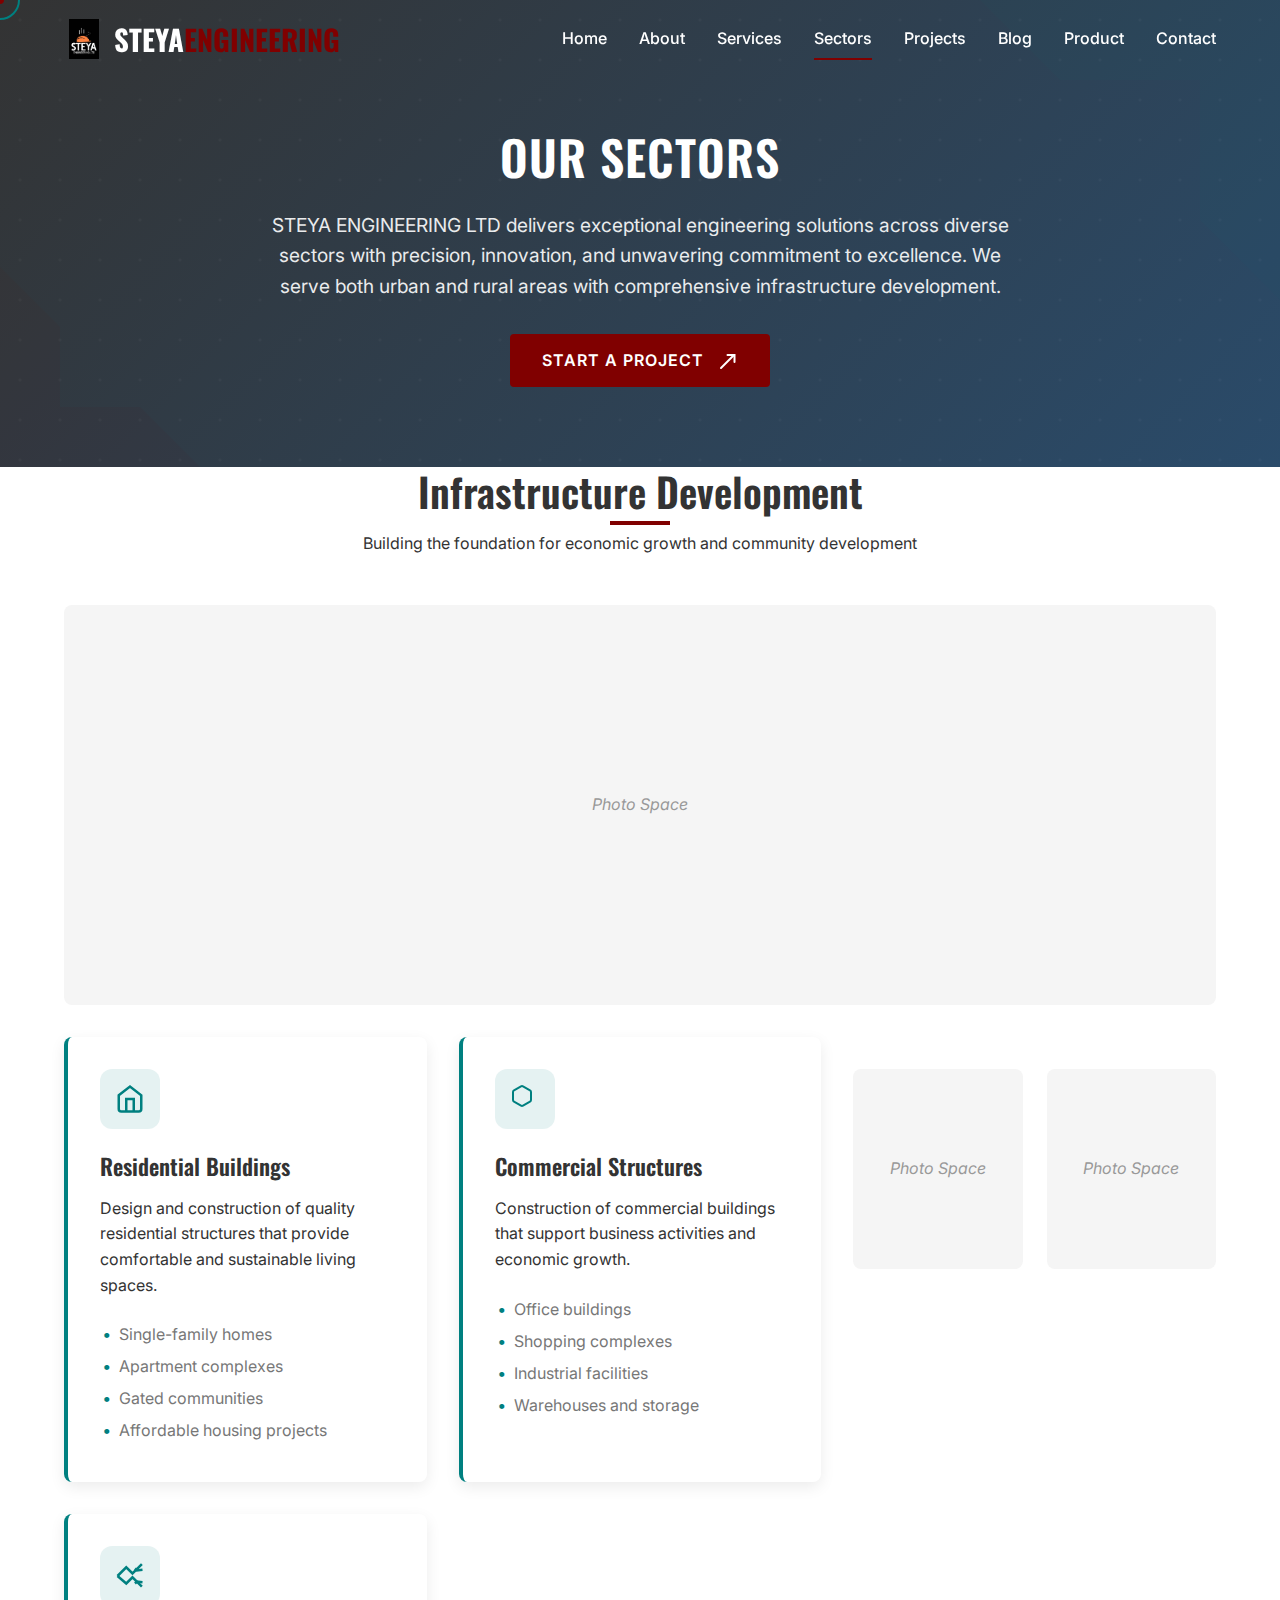
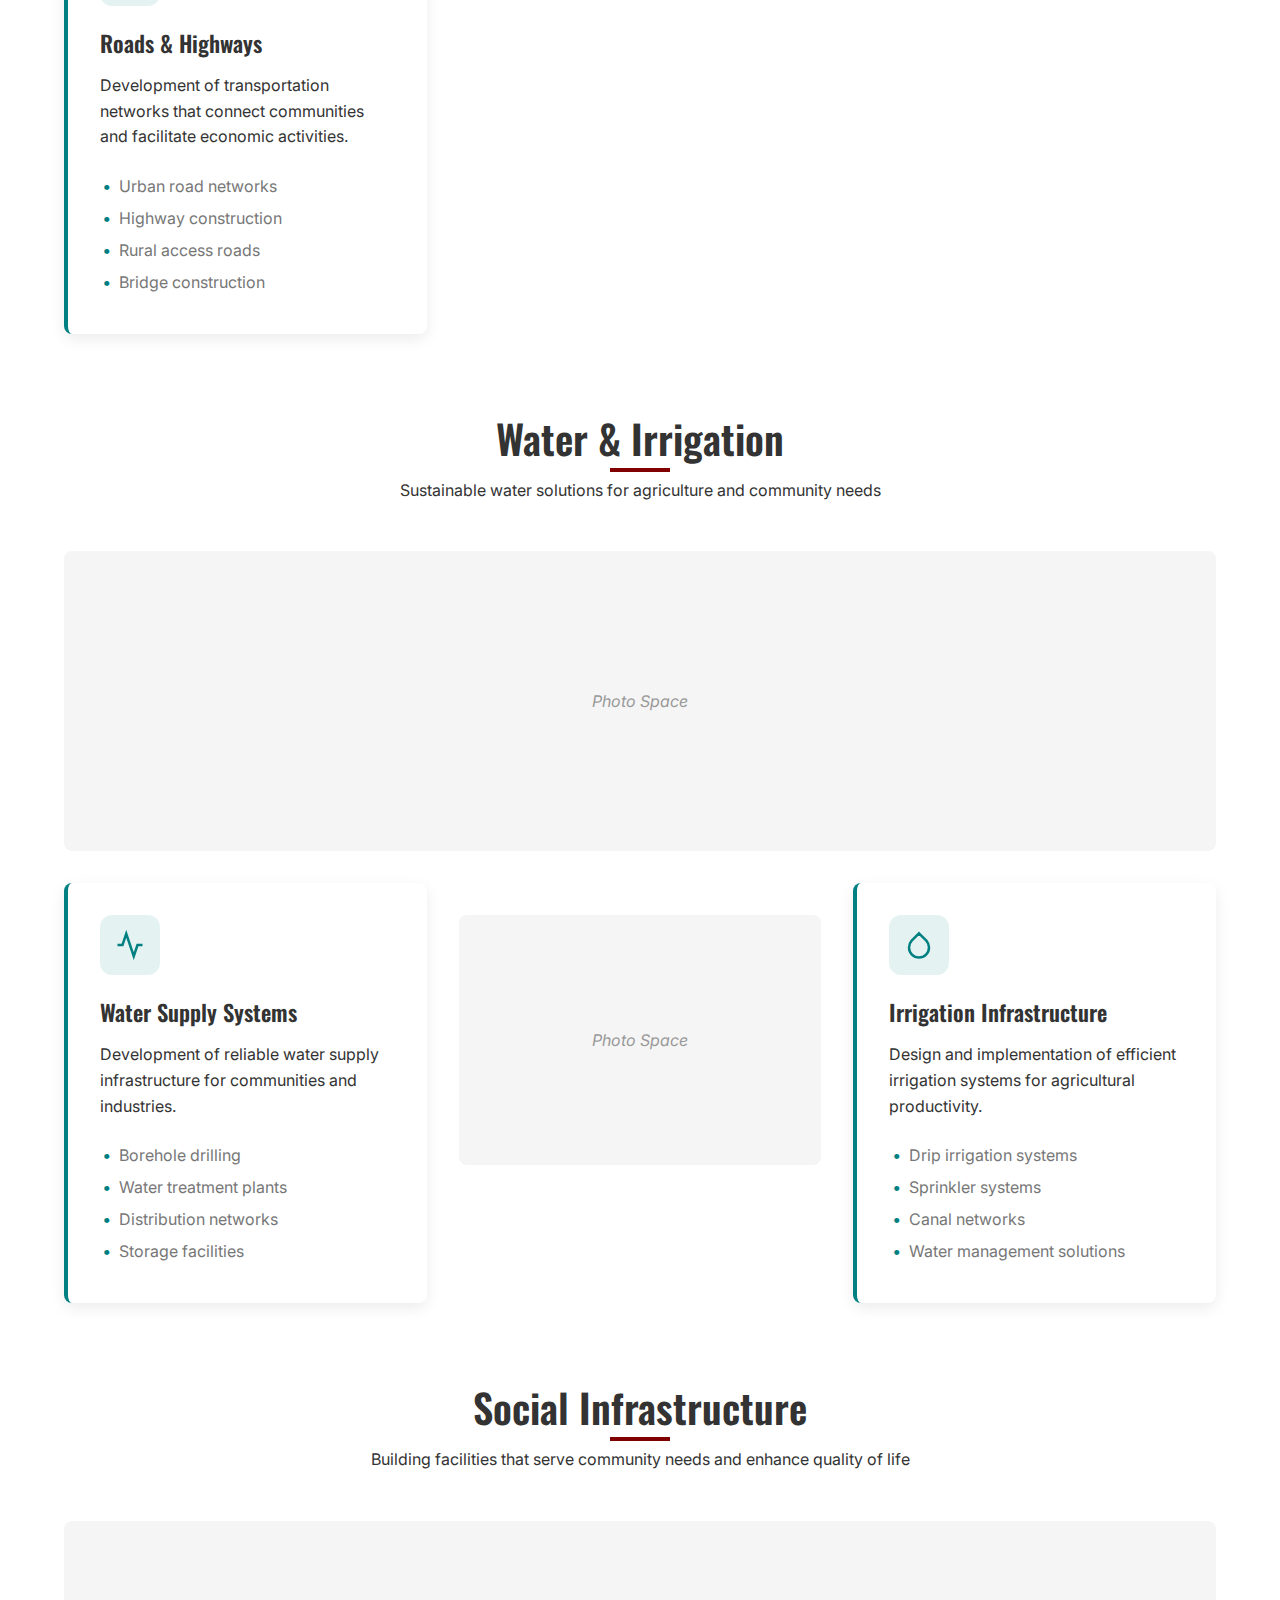
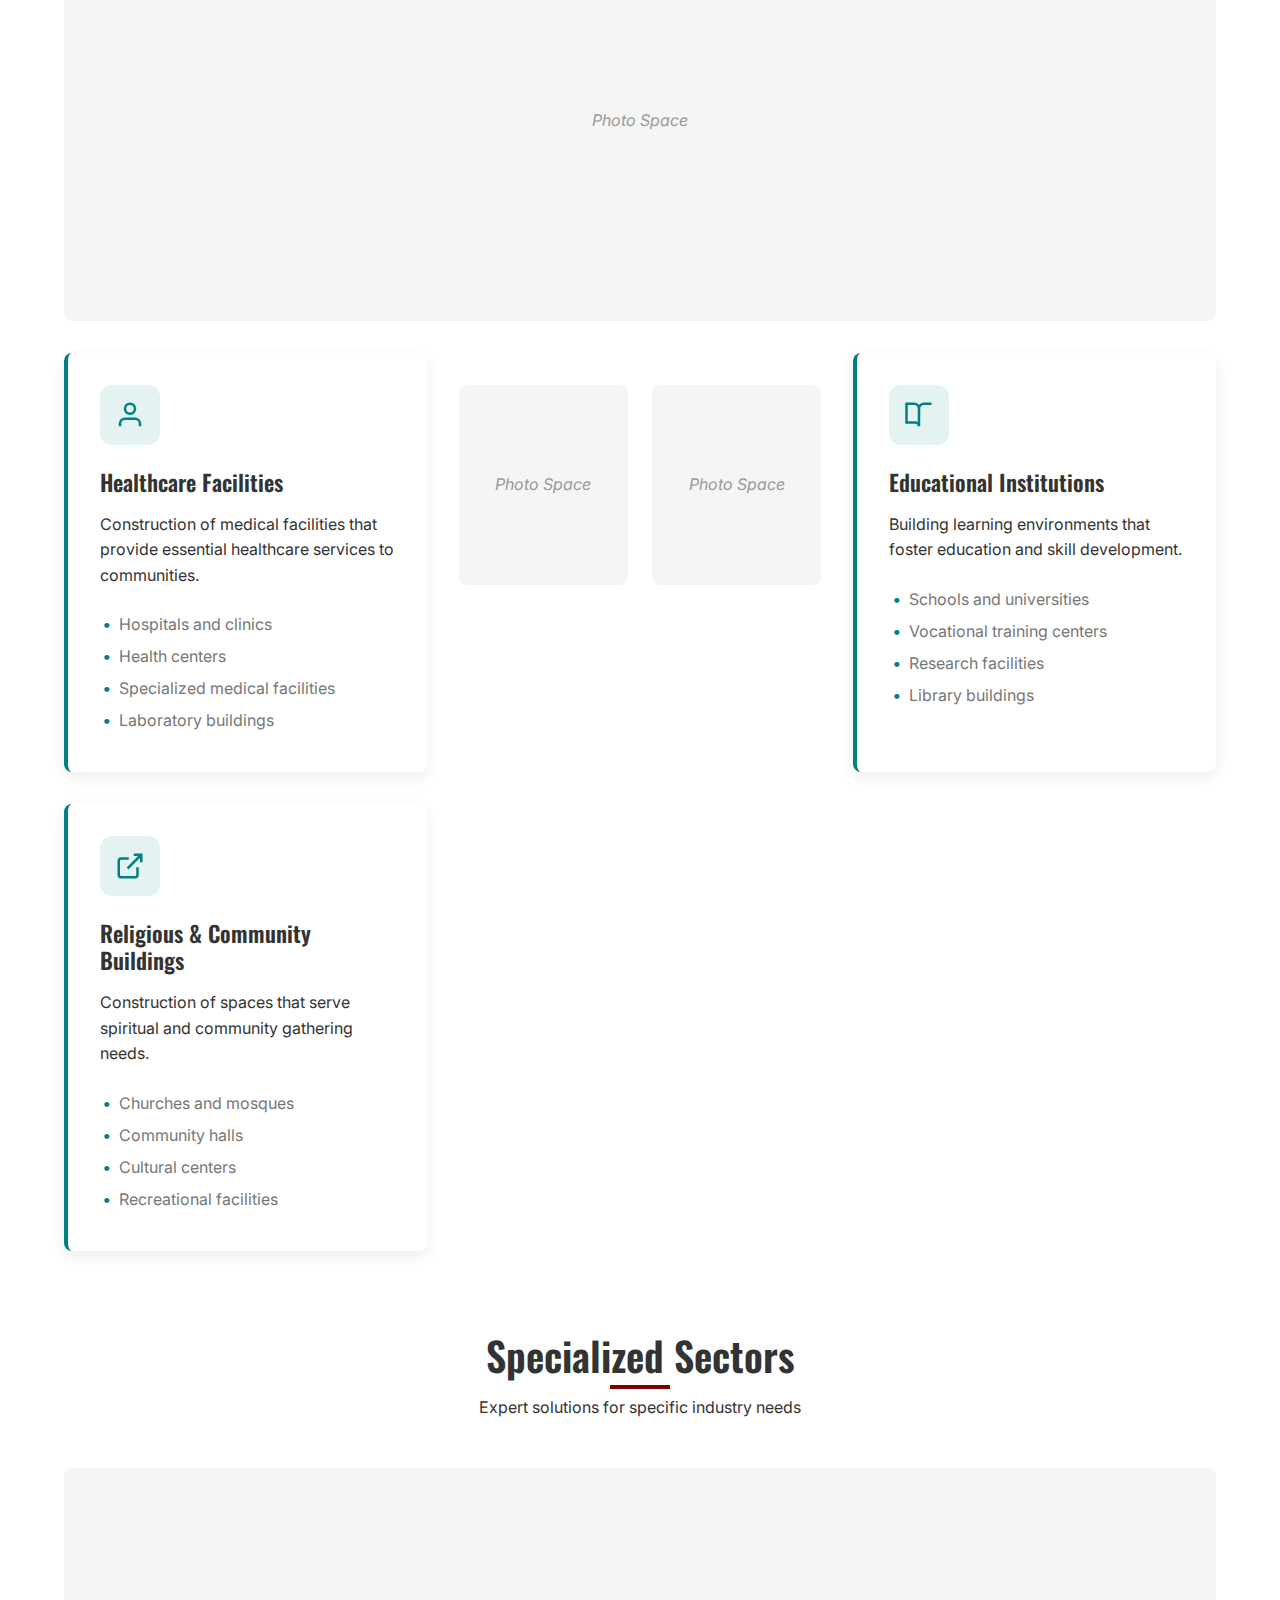
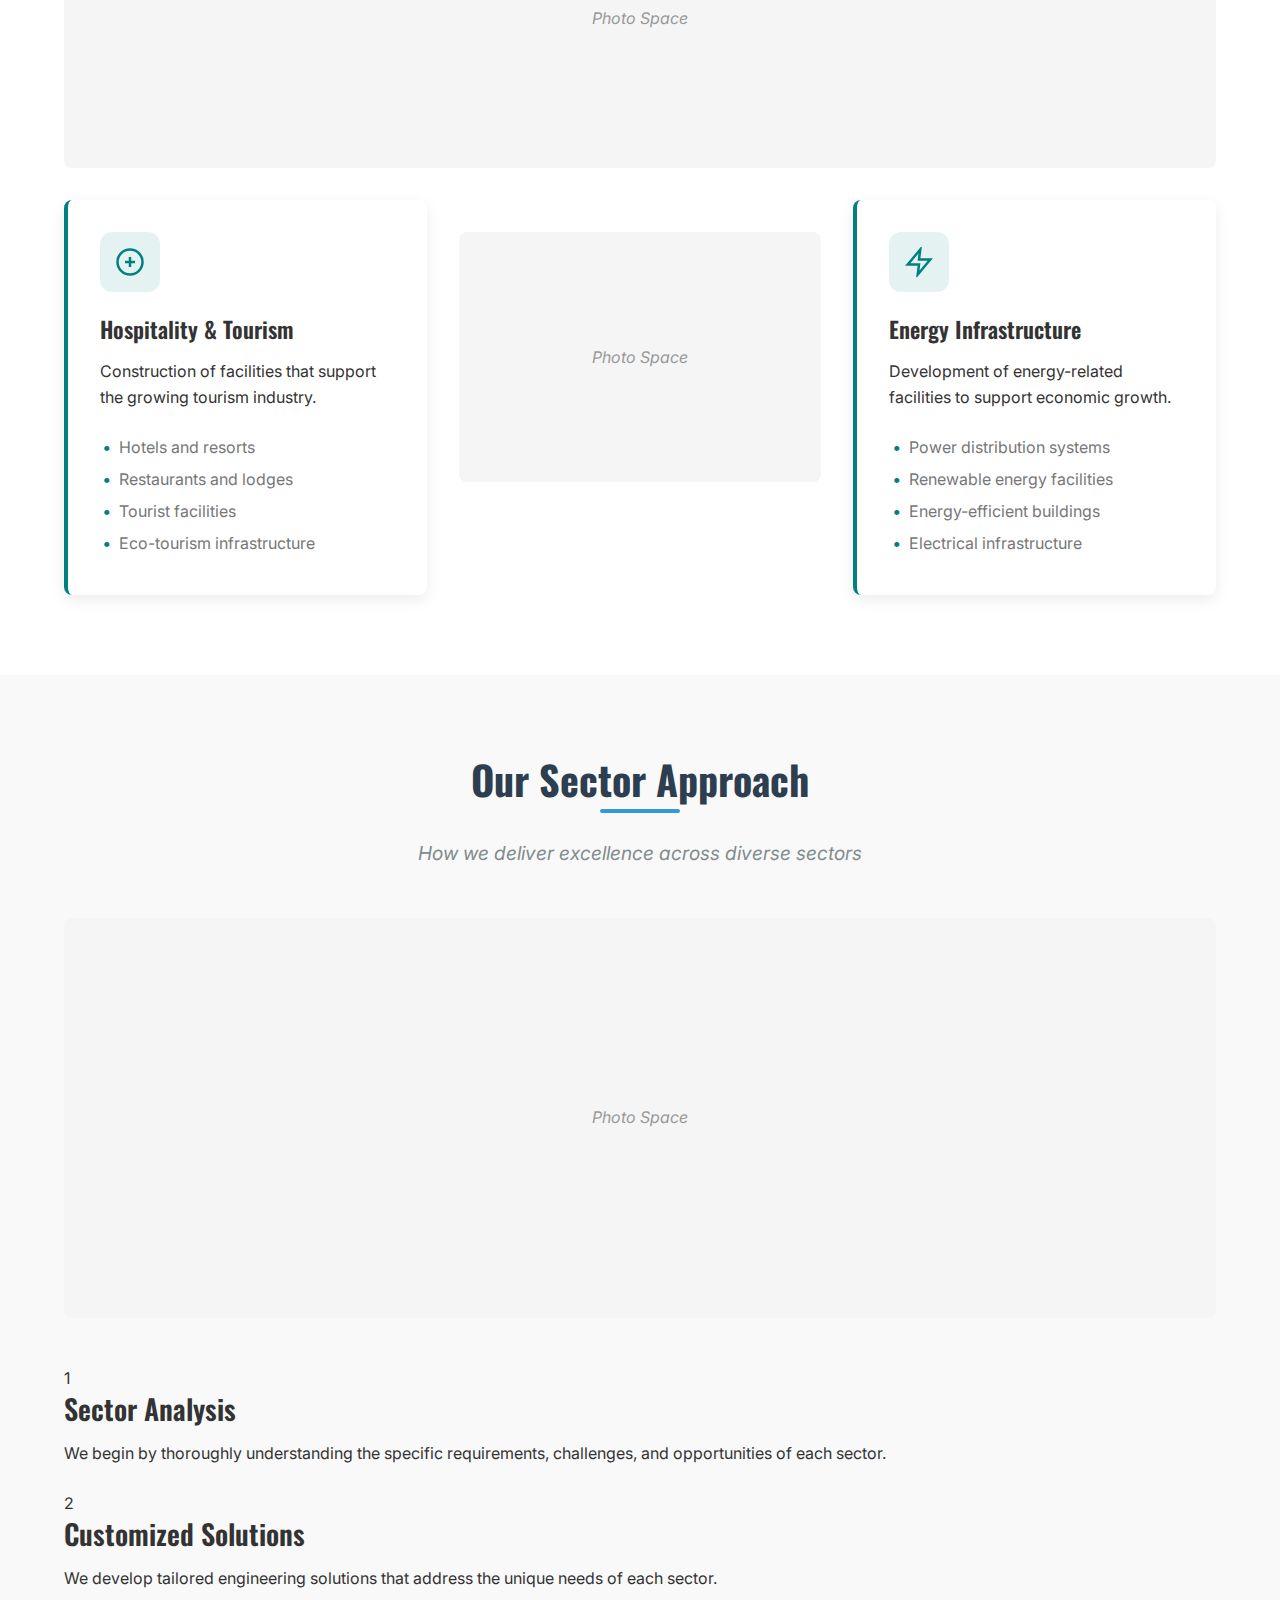
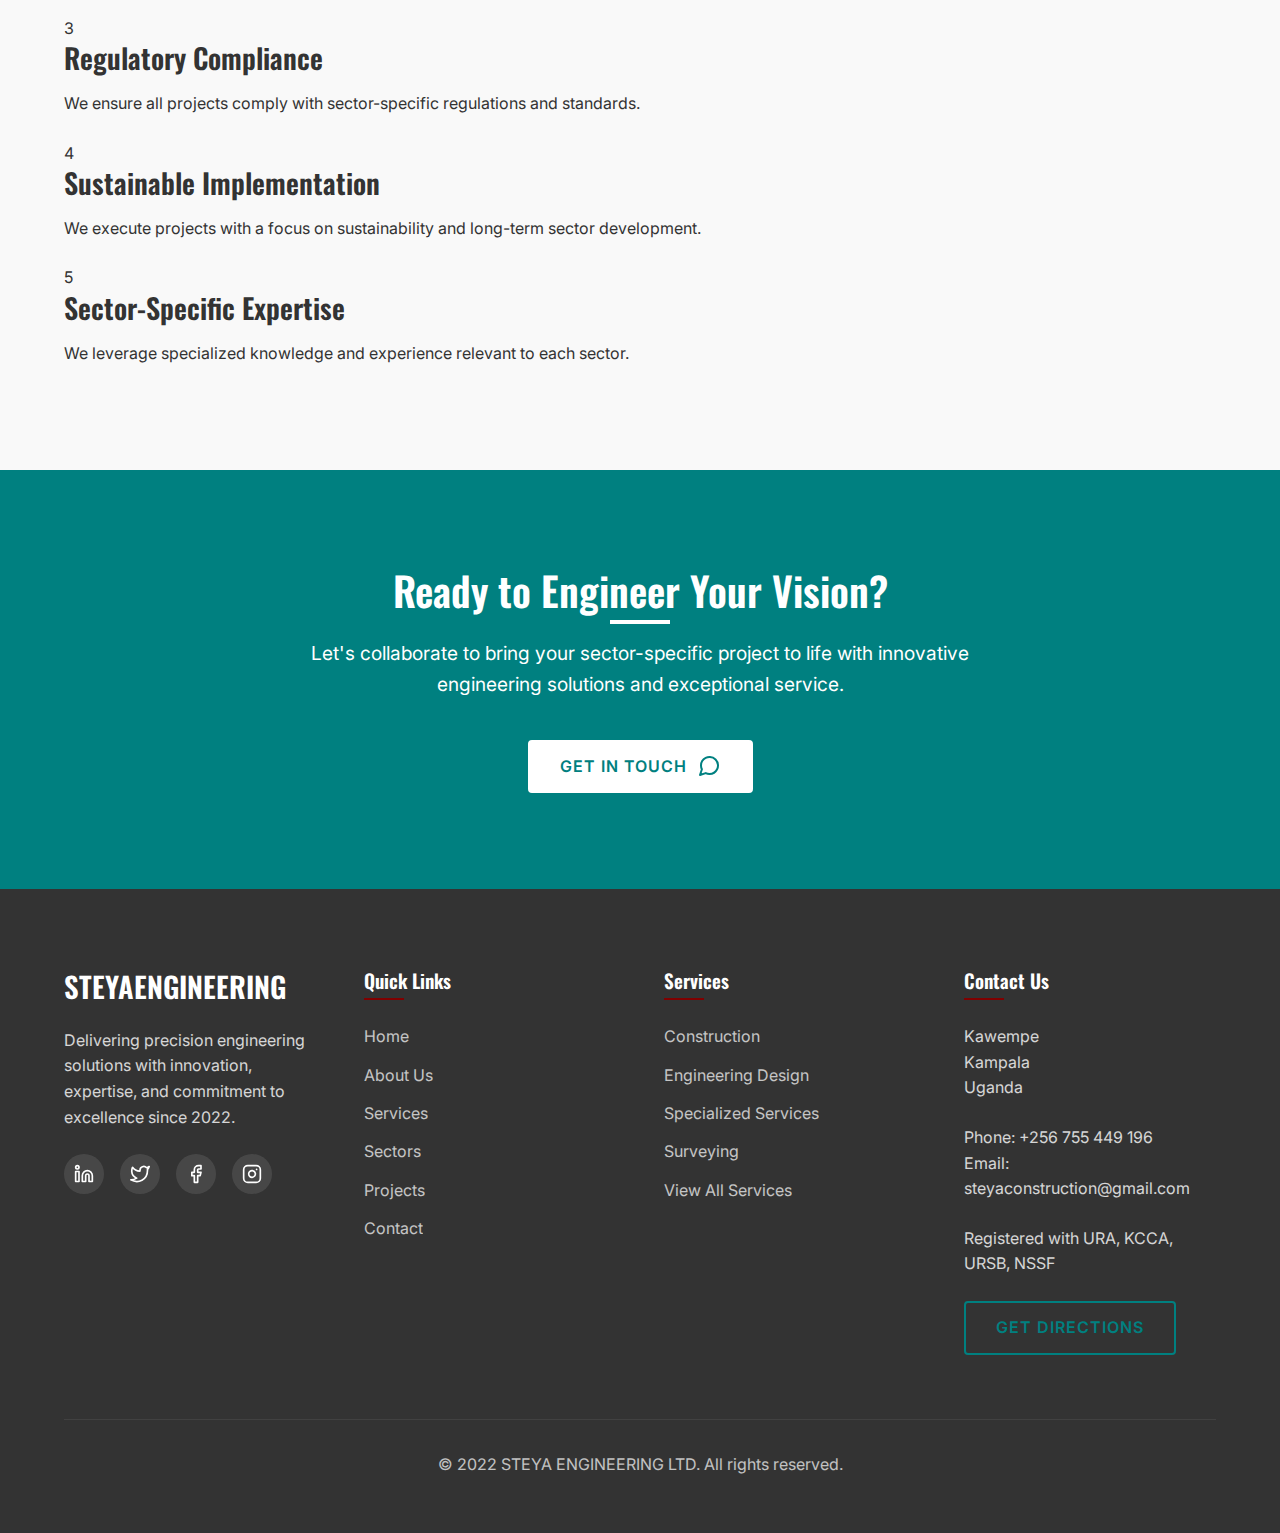
<file: sectors.html>
<!DOCTYPE html>
<html lang="en">
<head>
    <meta charset="UTF-8">
    <meta name="viewport" content="width=device-width, initial-scale=1.0">
    <title>Our Sectors | STEYA ENGINEERING LTD</title>
    <link rel="stylesheet" href="styles.css">
    <link rel="preconnect" href="https://fonts.googleapis.com">
    <link rel="preconnect" href="https://fonts.gstatic.com" crossorigin>
    <link href="https://fonts.googleapis.com/css2?family=Oswald:wght@400;500;600;700&family=Inter:wght@300;400;500;600&display=swap" rel="stylesheet">
    <style>
        /* Simplified background elements */
        .simplified-bg-element {
            position: absolute;
            z-index: 0;
            opacity: 0.03;
            pointer-events: none;
        }
        
        .bg-corner-1 {
            top: 0;
            right: 0;
            width: 300px;
            height: 300px;
            border-left: 80px solid transparent;
            border-bottom: 80px solid transparent;
            border-top: 80px solid var(--color-teal);
            border-right: 80px solid var(--color-teal);
        }
        
        .bg-corner-2 {
            bottom: 0;
            left: 0;
            width: 200px;
            height: 200px;
            border-left: 60px solid var(--color-maroon);
            border-bottom: 60px solid var(--color-maroon);
            border-top: 60px solid transparent;
            border-right: 60px solid transparent;
        }
        
        /* Sector specific styles */
        .sectors-hero {
            position: relative;
            padding: 8rem 0 5rem;
            background: linear-gradient(135deg, var(--color-dark) 0%, #2a4b6a 100%);
            color: var(--color-white);
            text-align: center;
            overflow: hidden;
        }
        
        .sectors-pattern {
            position: absolute;
            top: 0;
            left: 0;
            width: 100%;
            height: 100%;
            z-index: 1;
            opacity: 0.03;
            background-image: radial-gradient(var(--color-white) 1px, transparent 2px);
            background-size: 40px 40px;
        }
        
        .sectors-hero-content {
            position: relative;
            z-index: 3;
            max-width: 800px;
            margin: 0 auto;
            padding: 0 1.5rem;
        }
        
        .sectors-hero h1 {
            font-size: 3rem;
            margin-bottom: 1.5rem;
            color: var(--color-white);
        }
        
        .sectors-hero p {
            font-size: 1.2rem;
            margin-bottom: 2rem;
            opacity: 0.9;
        }
        
        .sector-category {
            margin-bottom: 5rem;
            position: relative;
            z-index: 2;
        }
        
        .sector-category-header {
            text-align: center;
            margin-bottom: 3rem;
            position: relative;
        }
        
        .sector-category-header h2 {
            margin-bottom: 1rem;
            display: inline-block;
        }
        
        .sector-category-header h2::after {
            left: 50%;
            transform: translateX(-50%);
        }
        
        .sector-grid {
            display: grid;
            grid-template-columns: repeat(auto-fit, minmax(300px, 1fr));
            gap: 2rem;
        }
        
        .sector-card {
            background: var(--color-white);
            padding: 2rem;
            border-radius: 8px;
            box-shadow: 0 5px 15px rgba(0, 0, 0, 0.08);
            transition: all 0.3s ease;
            border-left: 4px solid var(--color-teal);
            height: 100%;
            position: relative;
            overflow: hidden;
        }
        
        .sector-card:hover {
            transform: translateY(-5px);
            box-shadow: 0 10px 25px rgba(0, 0, 0, 0.12);
            border-left: 4px solid var(--color-maroon);
        }
        
        .sector-icon {
            width: 60px;
            height: 60px;
            margin-bottom: 1.5rem;
            display: flex;
            align-items: center;
            justify-content: center;
            background-color: rgba(0, 128, 128, 0.1);
            border-radius: 12px;
            color: var(--color-teal);
        }
        
        .sector-icon svg {
            width: 30px;
            height: 30px;
        }
        
        .sector-card h3 {
            margin-bottom: 1rem;
            color: var(--color-dark);
            font-size: 1.4rem;
        }
        
        .sector-card ul {
            margin-top: 1.2rem;
            padding-left: 1.2rem;
        }
        
        .sector-card li {
            margin-bottom: 0.5rem;
            position: relative;
            color: var(--color-gray);
            line-height: 1.5;
        }
        
        .sector-card li::before {
            content: "•";
            color: var(--color-teal);
            font-weight: bold;
            position: absolute;
            left: -1rem;
        }
        
        .sector-photo-space {
            width: 100%;
            height: 250px;
            background-color: #f5f5f5;
            border-radius: 8px;
            margin: 2rem 0;
            display: flex;
            align-items: center;
            justify-content: center;
            overflow: hidden;
            position: relative;
        }
        
        .sector-photo-space.large {
            height: 400px;
        }
        
        .sector-photo-space.medium {
            height: 300px;
        }
        
        .sector-photo-space::before {
            content: "Photo Space";
            color: #999;
            font-style: italic;
        }
        
        .photo-grid {
            display: grid;
            grid-template-columns: repeat(2, 1fr);
            gap: 1.5rem;
            margin: 2rem 0;
        }
        
        .photo-grid-item {
            height: 200px;
            background-color: #f5f5f5;
            border-radius: 8px;
            display: flex;
            align-items: center;
            justify-content: center;
            overflow: hidden;
            position: relative;
        }
        
        .photo-grid-item::before {
            content: "Photo Space";
            color: #999;
            font-style: italic;
        }
        
        /* Responsive adjustments */
        @media (max-width: 992px) {
            .sector-grid {
                grid-template-columns: repeat(auto-fit, minmax(280px, 1fr));
            }
            
            .sectors-hero h1 {
                font-size: 2.5rem;
            }
            
            .photo-grid {
                grid-template-columns: 1fr;
            }
        }
        
        @media (max-width: 768px) {
            .sector-card {
                padding: 1.5rem;
            }
            
            .sector-grid {
                grid-template-columns: 1fr;
            }
            
            .sectors-hero {
                padding: 6rem 0 4rem;
            }
            
            .sectors-hero h1 {
                font-size: 2.2rem;
            }
            
            .sector-photo-space.large {
                height: 300px;
            }
            
            .sector-photo-space.medium {
                height: 250px;
            }
        }
        
        @media (max-width: 576px) {
            .sector-card {
                padding: 1.2rem;
            }
            
            .sectors-hero {
                padding: 5rem 0 3rem;
            }
            
            .sectors-hero h1 {
                font-size: 2rem;
            }
            
            .sectors-hero p {
                font-size: 1rem;
            }
            
            .sector-photo-space {
                height: 200px;
            }
            
            .sector-photo-space.large {
                height: 250px;
            }
            
            .sector-photo-space.medium {
                height: 200px;
            }
        }
    </style>
</head>
<body>
    <!-- Custom cursor -->
    <div class="cursor-dot" data-cursor-dot></div>
    <div class="cursor-outline" data-cursor-outline></div>
    
    <!-- Navigation -->
    <nav class="navbar">
        <div class="nav-container">
            <a href="index.html" class="nav-logo">
                <div class="logo-container">
                    <img src="assets/logo.jpg" alt="STEYA ENGINEERING Logo" class="logo-img">
                </div>
                STEYA<span>ENGINEERING</span>
            </a>
            <div class="nav-menu" id="nav-menu">
                <a href="index.html" class="nav-link">Home</a>
                <a href="about.html" class="nav-link">About</a>
                <a href="services.html" class="nav-link">Services</a>
                <a href="sectors.html" class="nav-link active">Sectors</a>
                <a href="projects.html" class="nav-link">Projects</a>
                <a href="blog.html" class="nav-link">Blog</a>
                <a href="product.html" class="nav-link">Product</a>
                <a href="contact.html" class="nav-link">Contact</a>
            </div>
            <div class="nav-toggle" id="nav-toggle">
                <span class="bar"></span>
                <span class="bar"></span>
                <span class="bar"></span>
            </div>
        </div>
    </nav>

    <!-- Sectors Hero Section -->
    <section class="sectors-hero">
        <div class="sectors-pattern"></div>
        <div class="simplified-bg-element bg-corner-1"></div>
        <div class="simplified-bg-element bg-corner-2"></div>
        
        <div class="container">
            <div class="sectors-hero-content">
                <h1>Our Sectors</h1>
                <p>STEYA ENGINEERING LTD delivers exceptional engineering solutions across diverse sectors with precision, innovation, and unwavering commitment to excellence. We serve both urban and rural areas with comprehensive infrastructure development.</p>
                <a href="contact.html" class="cta-button magnetic">
                    <span>Start a Project</span>
                    <svg width="24" height="24" viewBox="0 0 24 24" fill="none" xmlns="http://www.w3.org/2000/svg">
                        <path d="M13.5 6H20.5V13" stroke="currentColor" stroke-width="2" stroke-linecap="round"/>
                        <path d="M20 6L7 19" stroke="currentColor" stroke-width="2" stroke-linecap="round"/>
                    </svg>
                </a>
            </div>
        </div>
    </section>

    <!-- Main Sectors Section -->
    <section class="sectors-detailed">
        <div class="container">
            <!-- Infrastructure Sector -->
            <div id="infrastructure" class="sector-category">
                <div class="sector-category-header">
                    <h2>Infrastructure Development</h2>
                    <p>Building the foundation for economic growth and community development</p>
                </div>
                
                <!-- Photo space for infrastructure sector -->
                <div class="sector-photo-space large"></div>
                
                <div class="sector-grid">
                    <div class="sector-card">
                        <div class="sector-icon">
                            <svg xmlns="http://www.w3.org/2000/svg" viewBox="0 0 24 24" fill="none" stroke="currentColor" stroke-width="2">
                                <path d="M3 9l9-7 9 7v11a2 2 0 0 1-2 2H5a2 2 0 0 1-2-2z"></path>
                                <polyline points="9 22 9 12 15 12 15 22"></polyline>
                            </svg>
                        </div>
                        <h3>Residential Buildings</h3>
                        <p>Design and construction of quality residential structures that provide comfortable and sustainable living spaces.</p>
                        <ul>
                            <li>Single-family homes</li>
                            <li>Apartment complexes</li>
                            <li>Gated communities</li>
                            <li>Affordable housing projects</li>
                        </ul>
                    </div>
                    
                    <div class="sector-card">
                        <div class="sector-icon">
                            <svg xmlns="http://www.w3.org/2000/svg" viewBox="0 极 0 24 24" fill="none" stroke="currentColor" stroke-width="2">
                                <path d="M21 16V8a2 2 0 0 0-1-1.73l-7-4a2 2 0 0 0-2 0l-7 4A2 2 0 0 0 3 8v8a2 2 0 0 0 1 1.73l7 4a2 2 0 0 0 2 0l7-4A2 2 0 0 0 21 16z"></path>
                            </svg>
                        </div>
                        <h3>Commercial Structures</h3>
                        <p>Construction of commercial buildings that support business activities and economic growth.</p>
                        <ul>
                            <li>Office buildings</li>
                            <li>Shopping complexes</li>
                            <li>Industrial facilities</li>
                            <li>Warehouses and storage</li>
                        </ul>
                    </div>
                    
                    <!-- Photo grid for infrastructure examples -->
                    <div class="photo-grid">
                        <div class="photo-grid-item"></div>
                        <div class="photo-grid-item"></div>
                    </div>
                    
                    <div class="sector-card">
                        <div class="sector-icon">
                            <svg xmlns="http://www.w3.org/2000/svg" viewBox="0 0 24 24" fill="none" stroke="currentColor" stroke-width="2">
                                <path d="M2 12l7-7 5 5 7.5-7.5"></path>
                                <path d="M16 6l1.5 1.5L22 7"></path>
                                <path d="M2 12l7 6 5-5 7.5 7.5"></path>
                                <path d="M16 18l1.5-1.5L22 17"></path>
                            </svg>
                        </div>
                        <h3>Roads & Highways</h3>
                        <p>Development of transportation networks that connect communities and facilitate economic activities.</p>
                        <ul>
                            <li>Urban road networks</li>
                            <li>Highway construction</li>
                            <li>Rural access roads</li>
                            <li>Bridge construction</li>
                        </ul>
                    </div>
                </div>
            </div>
            
            <!-- Water & Irrigation Sector -->
            <div id="water" class="sector-category">
                <div class="sector-category-header">
                    <h2>Water & Irrigation</h2>
                    <p>Sustainable water solutions for agriculture and community needs</p>
                </div>
                
                <!-- Photo space for water sector -->
                <div class="sector-photo-space medium"></div>
                
                <div class="sector-grid">
                    <div class="sector-card">
                        <div class="sector-icon">
                            <svg xmlns="http://www.w3.org/2000/svg" viewBox="0 0 24 24" fill="none" stroke="currentColor" stroke-width="2">
                                <path d="M22 12h-4l-3 9L9 3l-3 9H2"></path>
                            </svg>
                        </div>
                        <h3>Water Supply Systems</h3>
                        <p>Development of reliable water supply infrastructure for communities and industries.</p>
                        <ul>
                            <li>Borehole drilling</li>
                            <li>Water treatment plants</li>
                            <li>Distribution networks</li>
                            <li>Storage facilities</li>
                        </ul>
                    </div>
                    
                    <!-- Photo space for water projects -->
                    <div class="sector-photo-space"></div>
                    
                    <div class="sector-card">
                        <div class="sector-icon">
                            <svg xmlns="http://www.w3.org/2000/svg" viewBox="0 0 24 24" fill="none" stroke="currentColor" stroke-width="2">
                                <path d="M12 2.69l5.66 5.66a8 8 0 1 1-11.31 0z"></path>
                            </svg>
                        </div>
                        <h3>Irrigation Infrastructure</h3>
                        <p>Design and implementation of efficient irrigation systems for agricultural productivity.</p>
                        <ul>
                            <li>Drip irrigation systems</li>
                            <li>Sprinkler systems</li>
                            <li>Canal networks</li>
                            <li>Water management solutions</li>
                        </ul>
                    </div>
                </div>
            </div>
            
            <!-- Social Infrastructure Sector -->
            <div id="social" class="sector-category">
                <div class="sector-category-header">
                    <h2>Social Infrastructure</h2>
                    <p>Building facilities that serve community needs and enhance quality of life</p>
                </div>
                
                <!-- Photo space for social infrastructure -->
                <div class="sector-photo-space large"></div>
                
                <div class="sector-grid">
                    <div class="sector-card">
                        <div class="sector-icon">
                            <svg xmlns="http://www.w3.org/2000/svg" viewBox="0 0 24 24" fill="none" stroke="currentColor" stroke-width="2">
                                <path d="M20 21v-2a4 4 0 0 0-4-4H8a4 4 0 0 0-4 4v2"></path>
                                <circle cx="12" cy="7" r="4"></circle>
                            </svg>
                        </div>
                        <h3>Healthcare Facilities</h3>
                        <p>Construction of medical facilities that provide essential healthcare services to communities.</p>
                        <ul>
                            <li>Hospitals and clinics</li>
                            <li>Health centers</li>
                            <li>Specialized medical facilities</li>
                            <li>Laboratory buildings</li>
                        </ul>
                    </div>
                    
                    <!-- Photo grid for social infrastructure examples -->
                    <div class="photo-grid">
                        <div class="photo-grid-item"></div>
                        <div class="photo-grid-item"></div>
                    </div>
                    
                    <div class="sector-card">
                        <div class="sector-icon">
                            <svg xmlns="http://www.w3.org/2000/svg" viewBox="0 0 24 24" fill="none" stroke="currentColor" stroke-width="2">
                                <path d="M2 3h6a4 4 0 0 1 4 4v14a3 3 0 0 0-3-3H2z"></path>
                                <path d="M22 3h-6a4 4 0 0 0-4 4极14a3 3 0 0 1 3-3h7z"></path>
                            </svg>
                        </div>
                        <h3>Educational Institutions</h3>
                        <p>Building learning environments that foster education and skill development.</p>
                        <ul>
                            <li>Schools and universities</li>
                            <li>Vocational training centers</li>
                            <li>Research facilities</li>
                            <li>Library buildings</li>
                        </ul>
                    </div>
                    
                    <div class="sector-card">
                        <div class="sector-icon">
                            <svg xmlns="http://www.w3.org/2000/svg" viewBox="0 0 24 24" fill="none" stroke="currentColor" stroke-width="2">
                                <path d="M18 13v6a2 2 0 0 1-2 2H5a2 2 0 0 1-2-2V8a2 2 0 0 1 2-2h6"></path>
                                <polyline points="15 3 21 3 21 9"></polyline>
                                <path d="M10 14L21 3"></path>
                            </svg>
                        </div>
                        <h3>Religious & Community Buildings</h3>
                        <p>Construction of spaces that serve spiritual and community gathering needs.</p>
                        <ul>
                            <li>Churches and mosques</li>
                            <li>Community halls</li>
                            <li>Cultural centers</li>
                            <li>Recreational facilities</li>
                        </ul>
                    </div>
                </div>
            </div>
            
            <!-- Specialized Sectors -->
            <div id="specialized" class="sector-category">
                <div class="sector-category-header">
                    <h2>Specialized Sectors</h2>
                    <p>Expert solutions for specific industry needs</p>
                </div>
                
                <!-- Photo space for specialized sectors -->
                <div class="sector-photo-space medium"></div>
                
                <div class="sector-grid">
                    <div class="sector-card">
                        <div class="sector-icon">
                            <svg xmlns="http://www.w3.org/2000/svg" viewBox="0 0 24 24" fill="none" stroke="currentColor" stroke-width="2">
                                <circle cx="12" cy="12" r="10"></circle>
                                <line x1="12" y1="8" x2="12" y2="16"></line>
                                <line x1="8" y1="12" x2="16" y2="12"></line>
                            </svg>
                        </div>
                        <h3>Hospitality & Tourism</h3>
                        <p>Construction of facilities that support the growing tourism industry.</p>
                        <ul>
                            <li>Hotels and resorts</li>
                            <li>Restaurants and lodges</li>
                            <li>Tourist facilities</li>
                            <li>Eco-tourism infrastructure</li>
                        </ul>
                    </div>
                    
                    <!-- Photo space for specialized sectors examples -->
                    <div class="sector-photo-space"></div>
                    
                    <div class="sector-card">
                        <div class="sector-icon">
                            <svg xmlns="http://www.w3.org/2000/svg" viewBox="0 0 24 24" fill="none" stroke="currentColor" stroke-width="2">
                                <path d="M13 2L3 14h9l-1 8 10-12h-9l1-8z"></path>
                            </svg>
                        </div>
                        <h3>Energy Infrastructure</h3>
                        <p>Development of energy-related facilities to support economic growth.</p>
                        <ul>
                            <li>Power distribution systems</li>
                            <li>Renewable energy facilities</li>
                            <li>Energy-efficient buildings</li>
                            <li>Electrical infrastructure</li>
                        </ul>
                    </div>
                </div>
            </div>
        </div>
    </section>

    <!-- Approach Section -->
    <section class="projects-preview" style="background-color: #f9f9f9; padding: 5rem 0;">
        <div class="container">
            <div class="section-header">
                <h2>Our Sector Approach</h2>
                <p>How we deliver excellence across diverse sectors</p>
            </div>
            
            <!-- Photo space for approach visualization -->
            <div class="sector-photo-space large" style="margin-bottom: 3rem;"></div>
            
            <div class="process-steps">
                <div class="process-step">
                    <div class="step-number">1</div>
                    <h3>Sector Analysis</h3>
                    <p>We begin by thoroughly understanding the specific requirements, challenges, and opportunities of each sector.</p>
                </div>
                <div class="process-step">
                    <div class="step-number">2</div>
                    <h3>Customized Solutions</h3>
                    <p>We develop tailored engineering solutions that address the unique needs of each sector.</p>
                </div>
                <div class="process-step">
                    <div class="step-number">3</div>
                    <h3>Regulatory Compliance</h3>
                    <p>We ensure all projects comply with sector-specific regulations and standards.</p>
                </div>
                <div class="process-step">
                    <div class="step-number">4</div>
                    <h3>Sustainable Implementation</h3>
                    <p>We execute projects with a focus on sustainability and long-term sector development.</p>
                </div>
                <div class="process-step">
                    <div class="step-number">5</div>
                    <h3>Sector-Specific Expertise</h3>
                    <p>We leverage specialized knowledge and experience relevant to each sector.</p>
                </div>
            </div>
        </div>
    </section>

    <!-- CTA Section -->
    <section class="cta-section">
        <div class="container">
            <div class="cta-content">
                <h2>Ready to Engineer Your Vision?</h2>
                <p>Let's collaborate to bring your sector-specific project to life with innovative engineering solutions and exceptional service.</p>
                <a href="contact.html" class="cta-button magnetic">
                    <span>Get in touch</span>
                    <svg width="24" height="24" viewBox="0 0 24 24" fill="none" xmlns="http://www.w3.org/2000/svg">
                        <path d="M21 11.5a8.38 8.38 0 0 1-.9 3.8 8.5 8.5 0 0 1-7.6 4.7 8.38 8.38 0 0 1-3.8-.9L3 21l1.9-5.7a8.38 8.38 0 0 1-.9-3.8 8.5 8.5 0 0 1 4.7-7.6 8.38 8.38 0 0 1 3.8-.9h.5a8.48 8.48 0 0 1 8 8v.5z" stroke="currentColor" stroke-width="2" stroke-linecap="round" stroke-linejoin="round"/>
                    </svg>
                </a>
            </div>
        </div>
    </section>

    <!-- Footer -->
    <footer class="footer">
        <div class="container">
            <div class="footer-grid">
                <div class="footer-col">
                    <h3>STEYA<span>ENGINEERING</span></h3>
                    <p>Delivering precision engineering solutions with innovation, expertise, and commitment to excellence since 2022.</p>
                    <div class="social-links">
                        <a href="#" aria-label="LinkedIn">
                            <svg width="20" height="20" viewBox="0 0 24 24" fill="none" xmlns="http://www.w3.org/2000/svg">
                                <path d="M16 8a6 6 0 0 1 6 6v7h-4v-7a2 2 0 0 0-2-2 2 2 0 0 0-2 2v7h-4v-7a6 6 0 0 1 6-6z" stroke="currentColor" stroke-width="2" stroke-linecap="round" stroke-linejoin="round"/>
                                <rect x="2" y="9" width="4" height="12" stroke="currentColor" stroke-width="2" stroke-linecap="round" stroke-linejoin="round"/>
                                <circle cx="4" cy="4" r="2" stroke="currentColor" stroke-width="2" stroke-linecap="round" stroke-linejoin="round"/>
                            </svg>
                        </a>
                        <a href="#" aria-label="Twitter">
                            <svg width="20" height="20" viewBox="0 0 24 24" fill="none" xmlns="http://www.w3.org/2000/svg">
                                <path d="M23 3a10.9 10.9 0 0 1-3.14 1.53 4.48 4.48 0 0 0-7.86 3v1A10.66 10.66 0 0 1 3 4s-4 9 5 13a11.64 11.64 0 0 1-7 2c9 5 20 0 20-11.5a4.5 4.5 0 0 0-.08-.83A7.72 7.72 0 0 0 23 3z" stroke="currentColor" stroke-width="2" stroke-linecap="round" stroke-linejoin="round"/>
                            </svg>
                        </a>
                        <a href="#" aria-label="Facebook">
                            <svg width="20" height="20" viewBox="0 0 24 24" fill="none" xmlns="http://www.w3.org/2000/svg">
                                <path d="M18 2h-3a5 5 0 0 0-5 5v3H7v4h3v8h4v-8h3l1-4h-4V7a1 1 0 0 1 1-1h3z" stroke="currentColor" stroke-width="2" stroke-linecap="round" stroke-linejoin="round"/>
                            </svg>
                        </a>
                        <a href="#" aria-label="Instagram">
                            <svg width="20" height="20" viewBox="0 0 24 24" fill="none" xmlns="http://www.w3.org/2000/svg">
                                <rect x="2" y="2" width="20" height="20" rx="5" ry="5" stroke="currentColor" stroke-width="2" stroke-linecap="round" stroke-linejoin="round"/>
                                <path d="M16 11.37A4 4 0 1 1 12.63 8 4 4 0 0 1 16 11.37z" stroke="currentColor" stroke-width="2" stroke-linecap="round" stroke-linejoin="round"/>
                                <line x1="17.5" y1="6.5" x2="17.51" y2="6.5" stroke="currentColor" stroke-width="2" stroke-linecap="round" stroke极linejoin="round"/>
                            </svg>
                        </a>
                    </div>
                </div>
                <div class="footer-col">
                    <h4>Quick Links</h4>
                    <ul>
                        <li><a href="index.html">Home</a></li>
                        <li><a href="about.html">About Us</a></li>
                        <li><a href="services.html">Services</a></li>
                        <li><a href="sectors.html">Sectors</a></li>
                        <li><a href="projects.html">Projects</a></li>
                        <li><a href="contact.html">Contact</a></li>
                    </ul>
                </div>
                <div class="footer-col">
                    <h4>Services</h4>
                    <ul>
                        <li><a href="services.html#construction">Construction</a></li>
                        <li><a href="services.html#design">Engineering Design</a></li>
                        <li><a href="services.html#specialized">Specialized Services</a></li>
                        <li><a href="services.html#surveying">Surveying</a></li>
                        <li><a href="services.html">View All Services</a></li>
                    </ul>
                </div>
                <div class="footer-col">
                    <h4>Contact Us</h4>
                    <p>Kawempe<br>Kampala<br>Uganda</p>
                    <p>Phone: +256 755 449 196<br>Email: steyaconstruction@gmail.com</p>
                    <p>Registered with URA, KCCA, URSB, NSSF</p>
                    <a href="contact.html" class="outline-button">Get Directions</a>
                </div>
            </div>
            <div class="footer-bottom">
                <p>&copy; 2022 STEYA ENGINEERING LTD. All rights reserved.</p>
            </div>
        </div>
    </footer>

    <script src="script.js"></script>
</body>
</html>
</file>
<file: styles.css>
/* CSS Variables */
:root {
  --color-teal: #008080;
  --color-maroon: #800000;
  --color-white: #FFFFFF;
  --color-dark: #333333;
  --color-light: #f5f5f5;
  --color-gray: #777777;
  --color-light-gray: #eaeaea;
  --font-heading: 'Oswald', sans-serif;
  --font-body: 'Inter', sans-serif;
  --container-width: 1200px;
  --border-radius: 4px;
  --transition: all 0.3s ease;
  --shadow: 0 5px 15px rgba(0, 0, 0, 0.1);
  --shadow-hover: 0 8px 25px rgba(0, 0, 0, 0.15);
}

/* Global Reset */
*, *::before, *::after {
  box-sizing: border-box;
  margin: 0;
  padding: 0;
}

html {
  scroll-behavior: smooth;
}

body {
  font-family: var(--font-body);
  font-size: 16px;
  line-height: 1.6;
  color: var(--color-dark);
  background-color: var(--color-white);
  overflow-x: hidden;
}

h1, h2, h3, h4, h5, h6 {
  font-family: var(--font-heading);
  font-weight: 600;
  line-height: 1.2;
  margin-bottom: 1rem;
}

h1 {
  font-size: 3.5rem;
  text-transform: uppercase;
  letter-spacing: 1px;
}

h2 {
  font-size: 2.5rem;
  position: relative;
  display: inline-block;
}

h2::after {
  content: '';
  position: absolute;
  bottom: -10px;
  left: 0;
  width: 60px;
  height: 4px;
  background-color: var(--color-maroon);
}

h3 {
  font-size: 1.75rem;
}

p {
  margin-bottom: 1.5rem;
}

a {
  color: var(--color-teal);
  text-decoration: none;
  transition: var(--transition);
}

a:hover {
  color: var(--color-maroon);
}

img {
  max-width: 100%;
  height: auto;
  display: block;
}

ul {
  list-style: none;
}

/* Utility Classes */
.container {
  width: 100%;
  max-width: var(--container-width);
  margin: 0 auto;
  padding: 0 1.5rem;
}

.centered {
  text-align: center;
  margin-top: 3rem;
}

.text-link {
  display: inline-flex;
  align-items: center;
  font-weight: 500;
  color: var(--color-teal);
  position: relative;
}

.text-link::after {
  content: '→';
  margin-left: 5px;
  transition: var(--transition);
}

.text-link:hover::after {
  transform: translateX(5px);
}

.section-header {
  text-align: center;
  margin-bottom: 4rem;
}

.section-header h2::after {
  left: 50%;
  transform: translateX(-50%);
}

/* Buttons */
.cta-button, .outline-button {
  display: inline-block;
  padding: 12px 30px;
  border-radius: var(--border-radius);
  font-weight: 600;
  text-transform: uppercase;
  letter-spacing: 1px;
  transition: var(--transition);
  cursor: pointer;
}

.cta-button {
  background-color: var(--color-maroon);
  color: var(--color-white);
  border: 2px solid var(--color-maroon);
}

.cta-button:hover {
  background-color: transparent;
  color: var(--color-maroon);
  transform: translateY(-3px);
  box-shadow: var(--shadow-hover);
}

.outline-button {
  background-color: transparent;
  color: var(--color-teal);
  border: 2px solid var(--color-teal);
}

.outline-button:hover {
  background-color: var(--color-teal);
  color: var(--color-white);
  transform: translateY(-3px);
  box-shadow: var(--shadow-hover);
}

/* Navigation */
.navbar {
  position: fixed;
  top: 0;
  left: 0;
  width: 100%;
  z-index: 1000;
  padding: 1rem 0;
  transition: var(--transition);
  background-color: transparent;
}

.navbar.scrolled {
  background-color: rgba(255, 255, 255, 0.95);
  padding: 0.7rem 0;
  box-shadow: var(--shadow);
}

.nav-container {
  display: flex;
  justify-content: space-between;
  align-items: center;
  max-width: var(--container-width);
  margin: 0 auto;
  padding: 0 1.5rem;
}

.nav-logo {
  font-family: var(--font-heading);
  font-size: 1.8rem;
  font-weight: 700;
  color: var(--color-white);
  text-transform: uppercase;
  display: flex;
  align-items: center;
}

.navbar.scrolled .nav-logo {
  color: var(--color-teal);
}

.nav-logo span {
  color: var(--color-maroon);
}

.nav-menu {
  display: flex;
  align-items: center;
  gap: 2rem;
}

.nav-link {
  color: var(--color-white);
  font-weight: 500;
  position: relative;
  padding: 0.5rem 0;
}

.navbar.scrolled .nav-link {
  color: var(--color-dark);
}

.nav-link::after {
  content: '';
  position: absolute;
  bottom: 0;
  left: 0;
  width: 0;
  height: 2px;
  background-color: var(--color-maroon);
  transition: var(--transition);
}

.nav-link:hover::after, .nav-link.active::after {
  width: 100%;
}

.nav-toggle {
  display: none;
  flex-direction: column;
  cursor: pointer;
}

.nav-toggle .bar {
  width: 25px;
  height: 3px;
  background-color: var(--color-white);
  margin: 3px 0;
  transition: var(--transition);
}

.navbar.scrolled .nav-toggle .bar {
  background-color: var(--color-dark);
}

/* Hero Section */
.hero {
  position: relative;
  height: 100vh;
  display: flex;
  align-items: center;
  justify-content: center;
  overflow: hidden;
}

#hero-video {
  position: absolute;
  top: 50%;
  left: 50%;
  min-width: 100%;
  min-height: 100%;
  width: auto;
  height: auto;
  transform: translateX(-50%) translateY(-50%);
  z-index: -1;
}

.video-overlay {
  position: absolute;
  top: 0;
  left: 0;
  width: 100%;
  height: 100%;
  background: linear-gradient(to right, rgba(0, 0, 0, 0.7), rgba(0, 0, 0, 0.4));
  z-index: 0;
}

.hero-content {
  position: relative;
  z-index: 1;
  text-align: center;
  color: var(--color-white);
  max-width: 800px;
  padding: 0 1.5rem;
}

.hero-title {
  font-size: 4.5rem;
  margin-bottom: 1rem;
  color: var(--color-white);
  text-shadow: 2px 2px 5px rgba(0, 0, 0, 0.5);
  position: relative;
  overflow: hidden;
}

.hero-title::after {
  content: attr(data-text);
  position: absolute;
  top: 0;
  left: 0;
  width: 100%;
  height: 100%;
  color: var(--color-maroon);
  clip-path: polygon(0% 0%, 100% 0%, 100% 50%, 0% 50%);
  animation: split-text 3s ease-in-out infinite;
}

@keyframes split-text {
  0%, 100% {
    clip-path: polygon(0% 0%, 100% 0%, 100% 50%, 0% 50%);
  }
  50% {
    clip-path: polygon(0% 50%, 100% 50%, 100% 100%, 0% 100%);
  }
}

.hero-subtitle {
  font-size: 1.5rem;
  margin-bottom: 2.5rem;
  color: var(--color-white);
}

/* Intro Section */
.intro-section {
  padding: 6rem 0;
  position: relative;
  overflow: hidden;
}

.intro-grid {
  display: grid;
  grid-template-columns: 1fr 1fr;
  gap: 4rem;
  align-items: center;
  position: relative;
  z-index: 2;
}

.intro-text h2 {
  margin-bottom: 2rem;
}

.intro-text h2::after {
  width: 80px;
}

.image-frame {
  position: relative;
  overflow: hidden;
  border-radius: 10px;
  box-shadow: var(--shadow);
}

.image-frame::before {
  content: '';
  position: absolute;
  top: -10px;
  right: -10px;
  width: 100px;
  height: 100px;
  border-top: 4px solid var(--color-maroon);
  border-right: 4px solid var(--color-maroon);
  z-index: 1;
}

.image-frame::after {
  content: '';
  position: absolute;
  bottom: -10px;
  left: -10px;
  width: 100px;
  height: 100px;
  border-bottom: 4px solid var(--color-teal);
  border-left: 4px solid var(--color-teal);
  z-index: 1;
}

.image-frame img {
  width: 100%;
  height: 400px;
  object-fit: cover;
  transition: var(--transition);
}

.image-frame:hover img {
  transform: scale(1.05);
}

/* Services Preview */
.services-preview {
  padding: 6rem 0;
  background-color: var(--color-light);
  position: relative;
  overflow: hidden;
}

.services-grid {
  display: grid;
  grid-template-columns: repeat(auto-fit, minmax(300px, 1fr));
  gap: 2.5rem;
  position: relative;
  z-index: 2;
}

.service-card {
  background: var(--color-white);
  padding: 2.5rem;
  border-radius: 10px;
  box-shadow: var(--shadow);
  transition: var(--transition);
  text-align: center;
  position: relative;
  overflow: hidden;
}

.service-card:hover {
  transform: translateY(-10px);
  box-shadow: var(--shadow-hover);
}

.service-icon {
  width: 70px;
  height: 70px;
  margin: 0 auto 1.5rem;
  display: flex;
  align-items: center;
  justify-content: center;
  background-color: rgba(0, 128, 128, 0.1);
  border-radius: 50%;
  color: var(--color-teal);
  position: relative;
  z-index: 2;
}

.service-icon svg {
  width: 35px;
  height: 35px;
}

.service-card h3 {
  margin-bottom: 1rem;
  color: var(--color-dark);
  position: relative;
  z-index: 2;
}

/* Projects Preview */
.projects-preview {
  padding: 6rem 0;
  position: relative;
  overflow: hidden;
}

.projects-grid {
  display: grid;
  grid-template-columns: repeat(auto-fit, minmax(350px, 1fr));
  gap: 2rem;
  position: relative;
  z-index: 2;
}

.project-item {
  position: relative;
  border-radius: 10px;
  overflow: hidden;
  box-shadow: var(--shadow);
}

.project-image {
  position: relative;
  height: 300px;
  overflow: hidden;
}

.project-image img {
  width: 100%;
  height: 100%;
  object-fit: cover;
  transition: var(--transition);
}

.project-item:hover .project-image img {
  transform: scale(1.1);
}

.project-overlay {
  position: absolute;
  bottom: 0;
  left: 0;
  width: 100%;
  padding: 2rem;
  background: linear-gradient(to top, rgba(0, 0, 0, 0.8), transparent);
  color: var(--color-white);
  transition: var(--transition);
  transform: translateY(20px);
  opacity: 0;
}

.project-item:hover .project-overlay {
  transform: translateY(0);
  opacity: 1;
}

.project-overlay h3 {
  color: var(--color-white);
  margin-bottom: 0.5rem;
}

/* CTA Section */
.cta-section {
  padding: 6rem 0;
  background-color: var(--color-teal);
  color: var(--color-white);
  text-align: center;
  position: relative;
  overflow: hidden;
}

.cta-content h2 {
  color: var(--color-white);
  margin-bottom: 1.5rem;
}

.cta-content h2::after {
  background-color: var(--color-white);
  left: 50%;
  transform: translateX(-50%);
}

.cta-content p {
  max-width: 700px;
  margin: 0 auto 2.5rem;
  font-size: 1.2rem;
}

.cta-section .cta-button {
  background-color: var(--color-white);
  color: var(--color-teal);
  border-color: var(--color-white);
}

.cta-section .cta-button:hover {
  background-color: transparent;
  color: var(--color-white);
}

/* Footer */
.footer {
  background-color: var(--color-dark);
  color: var(--color-white);
  padding: 5rem 0 2rem;
  position: relative;
  overflow: hidden;
}

.footer-grid {
  display: grid;
  grid-template-columns: repeat(auto-fit, minmax(250px, 1fr));
  gap: 3rem;
  position: relative;
  z-index: 2;
}

.footer-col h3, .footer-col h4 {
  color: var(--color-white);
  margin-bottom: 1.5rem;
}

.footer-col h3 {
  font-size: 1.8rem;
}

.footer-col h4 {
  font-size: 1.2rem;
  position: relative;
  padding-bottom: 0.5rem;
}

.footer-col h4::after {
  content: '';
  position: absolute;
  bottom: 0;
  left: 0;
  width: 40px;
  height: 2px;
  background-color: var(--color-maroon);
}

.footer-col p {
  margin-bottom: 1.5rem;
  opacity: 0.8;
}

.footer-col ul li {
  margin-bottom: 0.8rem;
}

.footer-col ul li a {
  color: var(--color-light-gray);
  opacity: 0.8;
  transition: var(--transition);
}

.footer-col ul li a:hover {
  opacity: 1;
  color: var(--color-white);
  padding-left: 5px;
}

.social-links {
  display: flex;
  gap: 1rem;
}

.social-links a {
  display: flex;
  align-items: center;
  justify-content: center;
  width: 40px;
  height: 40px;
  background-color: rgba(255, 255, 255, 0.1);
  border-radius: 50%;
  color: var(--color-white);
  transition: var(--transition);
}

.social-links a:hover {
  background-color: var(--color-maroon);
  transform: translateY(-3px);
}

.footer-bottom {
  margin-top: 4rem;
  padding-top: 2rem;
  border-top: 1px solid rgba(255, 255, 255, 0.1);
  text-align: center;
  opacity: 0.7;
  position: relative;
  z-index: 2;
}

/* Enhanced Graphics Elements */

/* Animated background shapes */
.animated-bg-shapes {
  position: absolute;
  top: 0;
  left: 0;
  width: 100%;
  height: 100%;
  z-index: 1;
  overflow: hidden;
}

.animated-shape {
  position: absolute;
  opacity: 0.1;
  animation: float-shape 20s infinite linear;
}

.shape-1 {
  width: 200px;
  height: 200px;
  border-radius: 50%;
  background: linear-gradient(45deg, var(--color-teal), var(--color-maroon));
  top: 10%;
  left: 5%;
  animation-delay: 0s;
  animation-duration: 25s;
}

.shape-2 {
  width: 150px;
  height: 150px;
  background: linear-gradient(45deg, var(--color-maroon), var(--color-dark));
  top: 70%;
  left: 80%;
  transform: rotate(45deg);
  animation-delay: 5s;
  animation-duration: 20s;
}

.shape-3 {
  width: 100px;
  height: 100px;
  border-radius: 30% 70% 70% 30% / 30% 30% 70% 70%;
  background: linear-gradient(45deg, var(--color-dark), var(--color-teal));
  top: 20%;
  left: 80%;
  animation-delay: 10s;
  animation-duration: 15s;
}

.shape-4 {
  width: 120px;
  height: 120px;
  background: linear-gradient(45deg, var(--color-teal), var(--color-dark));
  transform: rotate(75deg);
  top: 60%;
  left: 10%;
  animation-delay: 15s;
  animation-duration: 30s;
}

@keyframes float-shape {
  0% {
    transform: translate(0, 0) rotate(0deg);
  }
  25% {
    transform: translate(50px, 50px) rotate(90deg);
  }
  50% {
    transform: translate(100px, 0) rotate(180deg);
  }
  75% {
    transform: translate(50px, -50px) rotate(270deg);
  }
  100% {
    transform: translate(0, 0) rotate(360deg);
  }
}

/* Glowing elements */
.glow-effect {
  position: relative;
}

.glow-effect::before {
  content: '';
  position: absolute;
  top: 50%;
  left: 50%;
  width: 150%;
  height: 150%;
  background: radial-gradient(circle, rgba(128, 0, 0, 0.2) 0%, rgba(0, 0, 0, 0) 70%);
  transform: translate(-50%, -50%);
  z-index: -1;
  opacity: 0;
  transition: opacity 0.5s ease;
}

.glow-effect:hover::before {
  opacity: 1;
}

/* Enhanced service cards */
.service-card {
  position: relative;
  overflow: hidden;
}

.service-card::before {
  content: '';
  position: absolute;
  top: 0;
  left: 0;
  width: 100%;
  height: 0;
  background: linear-gradient(to bottom, var(--color-teal), transparent);
  opacity: 0.1;
  transition: height 0.5s ease;
  z-index: 0;
}

.service-card:hover::before {
  height: 100%;
}

.service-card::after {
  content: '';
  position: absolute;
  bottom: 0;
  left: 0;
  width: 100%;
  height: 4px;
  background: linear-gradient(to right, var(--color-teal), var(--color-maroon));
  transform: scaleX(0);
  transform-origin: left;
  transition: transform 0.5s ease;
}

.service-card:hover::after {
  transform: scaleX(1);
}

/* Enhanced project items */
.project-item {
  perspective: 1000px;
}

.project-image {
  transform-style: preserve-3d;
  transition: transform 0.7s ease;
}

.project-item:hover .project-image {
  transform: rotateX(5deg) rotateY(-5deg) translateZ(10px);
}

/* Custom cursor */
.cursor-dot, .cursor-outline {
  position: fixed;
  top: 0;
  left: 0;
  transform: translate(-50%, -50%);
  border-radius: 50%;
  z-index: 9999;
  pointer-events: none;
  opacity: 0;
  transition: opacity 0.3s;
}

body:hover .cursor-dot,
body:hover .cursor-outline {
  opacity: 1;
}

.cursor-dot {
  width: 8px;
  height: 8px;
  background-color: var(--color-maroon);
}

.cursor-outline {
  width: 40px;
  height: 40px;
  border: 2px solid var(--color-teal);
  transition: all 0.1s ease-out;
}

/* Particles container */
.particles-container {
  position: absolute;
  width: 100%;
  height: 100%;
  top: 0;
  left: 0;
  z-index: 0;
}

.particle {
  position: absolute;
  background-color: var(--color-teal);
  border-radius: 50%;
  opacity: 0.5;
  animation: float-particle 15s infinite linear;
}

@keyframes float-particle {
  0% { 
    transform: translateY(0) translateX(0) rotate(0deg); 
    opacity: 0;
  }
  10% { opacity: 0.5; }
  90% { opacity: 0.5; }
  100% { 
    transform: translateY(-100vh) translateX(100px) rotate(360deg); 
    opacity: 0;
  }
}

/* Logo styling */
.logo-container {
  width: 40px;
  height: 40px;
  margin-right: 10px;
  display: inline-flex;
  align-items: center;
  justify-content: center;
}

.logo-img {
  max-width: 100%;
  max-height: 100%;
  transition: all 0.3s ease;
}

.nav-logo:hover .logo-img {
  transform: rotate(5deg) scale(1.05);
}

/* Magnetic button effect */
.magnetic {
  position: relative;
  display: inline-flex;
  align-items: center;
  transition: transform 0.3s cubic-bezier(0.34, 1.56, 0.64, 1);
}

.magnetic svg {
  margin-left: 10px;
  transition: transform 0.3s ease;
}

.magnetic:hover svg {
  transform: translateX(5px);
}

/* Text reveal animation */
.reveal-text {
  overflow: hidden;
  position: relative;
}

.reveal-text::after {
  content: '';
  position: absolute;
  top: 0;
  left: 0;
  width: 100%;
  height: 100%;
  background-color: var(--color-maroon);
  transform: translateX(-100%);
  animation: reveal-text 1.5s cubic-bezier(0.77, 0, 0.175, 1) 0.5s forwards;
}

@keyframes reveal-text {
  0% { transform: translateX(-100%); }
  100% { transform: translateX(101%); }
}

/* Image overlay effect */
.image-overlay {
  position: absolute;
  top: 0;
  left: 0;
  width: 100%;
  height: 100%;
  background: linear-gradient(to top, rgba(0, 0, 0, 0.8) 0%, transparent 100%);
  opacity: 0;
  transition: opacity 0.5s ease;
  display: flex;
  align-items: flex-end;
  padding: 2rem;
}

.image-frame:hover .image-overlay {
  opacity: 1;
}

.overlay-content h3 {
  color: var(--color-white);
  margin-bottom: 0.5rem;
  transform: translateY(20px);
  transition: transform 0.5s ease;
}

.overlay-content p {
  color: var(--color-white);
  opacity: 0.8;
  transform: translateY(20px);
  transition: transform 0.5s ease 0.1s;
}

.image-frame:hover .overlay-content h3,
.image-frame:hover .overlay-content p {
  transform: translateY(0);
}

/* Scroll indicator */
.scroll-indicator {
  position: absolute;
  bottom: 40px;
  left: 50%;
  transform: translateX(-50%);
  color: var(--color-white);
  text-align: center;
  z-index: 2;
}

.scroll-line {
  width: 2px;
  height: 50px;
  background-color: var(--color-white);
  margin: 0 auto 10px;
  position: relative;
  overflow: hidden;
}

.scroll-line::after {
  content: '';
  position: absolute;
  top: 0;
  left: 0;
  width: 100%;
  height: 20px;
  background-color: var(--color-maroon);
  animation: scroll-line 2s infinite;
}

@keyframes scroll-line {
  0% { transform: translateY(-20px); }
  100% { transform: translateY(50px); }
}

/* Responsive Design */
@media (max-width: 992px) {
  h1 {
    font-size: 3rem;
  }
  
  h2 {
    font-size: 2.2rem;
  }
  
  .hero-title {
    font-size: 3.5rem;
  }
  
  .intro-grid {
    grid-template-columns: 1fr;
    gap: 3rem;
  }
  
  .intro-text {
    order: 2;
  }
  
  .intro-image {
    order: 1;
  }
}

@media (max-width: 768px) {
  .nav-menu {
    position: fixed;
    top: 0;
    right: -100%;
    height: 100vh;
    width: 70%;
    flex-direction: column;
    justify-content: center;
    background-color: var(--color-white);
    box-shadow: -5px 0 15px rgba(0, 0, 0, 0.1);
    transition: var(--transition);
    z-index: 999;
  }
  
  .nav-menu.active {
    right: 0;
  }
  
  .nav-link {
    color: var(--color-dark);
    padding: 1rem 2rem;
    font-size: 1.2rem;
  }
  
  .nav-toggle {
    display: flex;
    z-index: 1000;
  }
  
  .nav-toggle.active .bar:nth-child(1) {
    transform: rotate(-45deg) translate(-5px, 6px);
  }
  
  .nav-toggle.active .bar:nth-child(2) {
    opacity: 0;
  }
  
  .nav-toggle.active .bar:nth-child(3) {
    transform: rotate(45deg) translate(-5px, -6px);
  }
  
  .hero-title {
    font-size: 2.8rem;
  }
  
  .hero-subtitle {
    font-size: 1.2rem;
  }
  
  .services-grid, .projects-grid, .footer-grid {
    grid-template-columns: 1fr;
    gap: 2rem;
  }
  
  .service-card {
    padding: 2rem;
  }
  
  .animated-shape {
    display: none;
  }
  
  .cursor-dot, .cursor-outline {
    display: none;
  }
  
  .reveal-text::after {
    animation: none;
    display: none;
  }
}

@media (max-width: 576px) {
  .container {
    padding: 0 1rem;
  }
  
  h1 {
    font-size: 2.5rem;
  }
  
  h2 {
    font-size: 2rem;
  }
  
  .hero-title {
    font-size: 2.2rem;
  }
  
  .cta-button, .outline-button {
    padding: 10px 20px;
    font-size: 0.9rem;
  }
  
  .intro-section, .services-preview, .projects-preview, .cta-section {
    padding: 4rem 0;
  }
}

/* About Page Specific Styles */
.about-hero {
    background-color: var(--color-dark);
}

.about-hero .hero-content {
    max-width: 1000px;
}

.vision-mission-grid {
    display: grid;
    grid-template-columns: 1fr;
    gap: 2rem;
    margin: 2rem 0;
}

.vm-card {
    background: rgba(0, 128, 128, 0.05);
    padding: 2rem;
    border-radius: 10px;
    border-left: 4px solid var(--color-teal);
}

.vm-card h3 {
    color: var(--color-teal);
    margin-bottom: 1rem;
    position: relative;
}

.vm-card h3::after {
    display: none;
}

.values-grid {
    display: grid;
    grid-template-columns: repeat(auto-fit, minmax(250px, 1fr));
    gap: 2rem;
    margin-top: 3rem;
}

.value-card {
    background: var(--color-white);
    padding: 2rem;
    border-radius: 10px;
    box-shadow: var(--shadow);
    text-align: center;
    transition: var(--transition);
}

.value-card:hover {
    transform: translateY(-5px);
    box-shadow: var(--shadow-hover);
}

.value-icon {
    width: 60px;
    height: 60px;
    margin: 0 auto 1.5rem;
    display: flex;
    align-items: center;
    justify-content: center;
    background-color: rgba(0, 128, 128, 0.1);
    border-radius: 50%;
    color: var(--color-teal);
}

.value-icon svg {
    width: 30px;
    height: 30px;
}

.value-card h3 {
    margin-bottom: 1rem;
    color: var(--color-dark);
}

.strategy-section {
    background-color: var(--color-light);
}

.strategy-content {
    max-width: 800px;
    margin: 0 auto;
    text-align: center;
}

.strategy-content ul {
    text-align: left;
    max-width: 600px;
    margin: 1.5rem auto;
}

.strategy-content li {
    margin-bottom: 0.5rem;
    position: relative;
    padding-left: 1.5rem;
}

.strategy-content li::before {
    content: "•";
    color: var(--color-teal);
    font-weight: bold;
    position: absolute;
    left: 0;
}

.accreditation-list {
    margin-top: 2rem;
}

.accreditation-item {
    padding: 1rem 0;
    border-bottom: 1px solid rgba(0, 0, 0, 0.1);
}

.accreditation-item:last-child {
    border-bottom: none;
}

.accreditation-item h4 {
    color: var(--color-teal);
    margin-bottom: 0.25rem;
}

/* Responsive Styles */
@media (max-width: 768px) {
    .values-grid {
        grid-template-columns: 1fr;
    }
    
    .vm-card {
        padding: 1.5rem;
    }
    
    .value-card {
        padding: 1.5rem;
    }
}




/* Strategy Section Styling */
.strategy-section {
    position: relative;
    padding: 80px 0;
    background: linear-gradient(135deg, #f8f9fa 0%, #e9ecef 100%);
    overflow: hidden;
    color: #333;
    font-family: 'Segoe UI', Tahoma, Geneva, Verdana, sans-serif;
}

/* Animated shapes styling */
.animated-bg-shapes {
    position: absolute;
    top: 0;
    left: 0;
    width: 100%;
    height: 100%;
    z-index: 1;
}

.animated-shape {
    position: absolute;
    border-radius: 50%;
    opacity: 0.3;
}

.shape-3 {
    width: 200px;
    height: 200px;
    background: rgba(52, 152, 219, 0.2);
    top: 10%;
    left: 5%;
    animation: float 8s ease-in-out infinite;
}

.shape-4 {
    width: 150px;
    height: 150px;
    background: rgba(231, 76, 60, 0.2);
    bottom: 15%;
    right: 10%;
    animation: float 10s ease-in-out infinite 1s;
}

@keyframes float {
    0%, 100% {
        transform: translateY(0) rotate(0deg);
    }
    50% {
        transform: translateY(-20px) rotate(10deg);
    }
}

/* Container styling */
.strategy-section .container {
    position: relative;
    z-index: 2;
    max-width: 1200px;
    margin: 0 auto;
    padding: 0 20px;
}

/* Section header styling */
.section-header {
    text-align: center;
    margin-bottom: 50px;
}

.section-header h2 {
    font-size: 2.5rem;
    font-weight: 700;
    color: #2c3e50;
    margin-bottom: 15px;
    position: relative;
    display: inline-block;
}

.section-header h2::after {
    content: '';
    position: absolute;
    bottom: -10px;
    left: 50%;
    transform: translateX(-50%);
    width: 80px;
    height: 4px;
    background: #3498db;
    border-radius: 2px;
}

.section-header p {
    font-size: 1.2rem;
    color: #7f8c8d;
    margin-top: 20px;
    font-style: italic;
}

/* Strategy content styling */
.strategy-content {
    background: rgba(255, 255, 255, 0.9);
    padding: 40px;
    border-radius: 12px;
    box-shadow: 0 10px 30px rgba(0, 0, 0, 0.1);
    line-height: 1.7;
}

.strategy-content p {
    font-size: 1.1rem;
    margin-bottom: 25px;
    color: #34495e;
}

.strategy-content ul {
    margin: 25px 0;
    padding-left: 20px;
}

.strategy-content li {
    margin-bottom: 15px;
    padding-left: 30px;
    position: relative;
    font-size: 1.1rem;
    color: #2c3e50;
}

.strategy-content li::before {
    content: '✓';
    position: absolute;
    left: 0;
    color: #27ae60;
    font-weight: bold;
    font-size: 1.2rem;
}

/* Responsive design */
@media (max-width: 768px) {
    .strategy-section {
        padding: 50px 0;
    }
    
    .section-header h2 {
        font-size: 2rem;
    }
    
    .section-header p {
        font-size: 1.1rem;
    }
    
    .strategy-content {
        padding: 25px;
    }
    
    .strategy-content p, .strategy-content li {
        font-size: 1rem;
    }
    
    .shape-3, .shape-4 {
        display: none; /* Hide shapes on mobile for better readability */
    }
}

@media (max-width: 480px) {
    .strategy-section {
        padding: 40px 0;
    }
    
    .section-header h2 {
        font-size: 1.8rem;
    }
    
    .strategy-content {
        padding: 20px 15px;
    }
}
</file>
